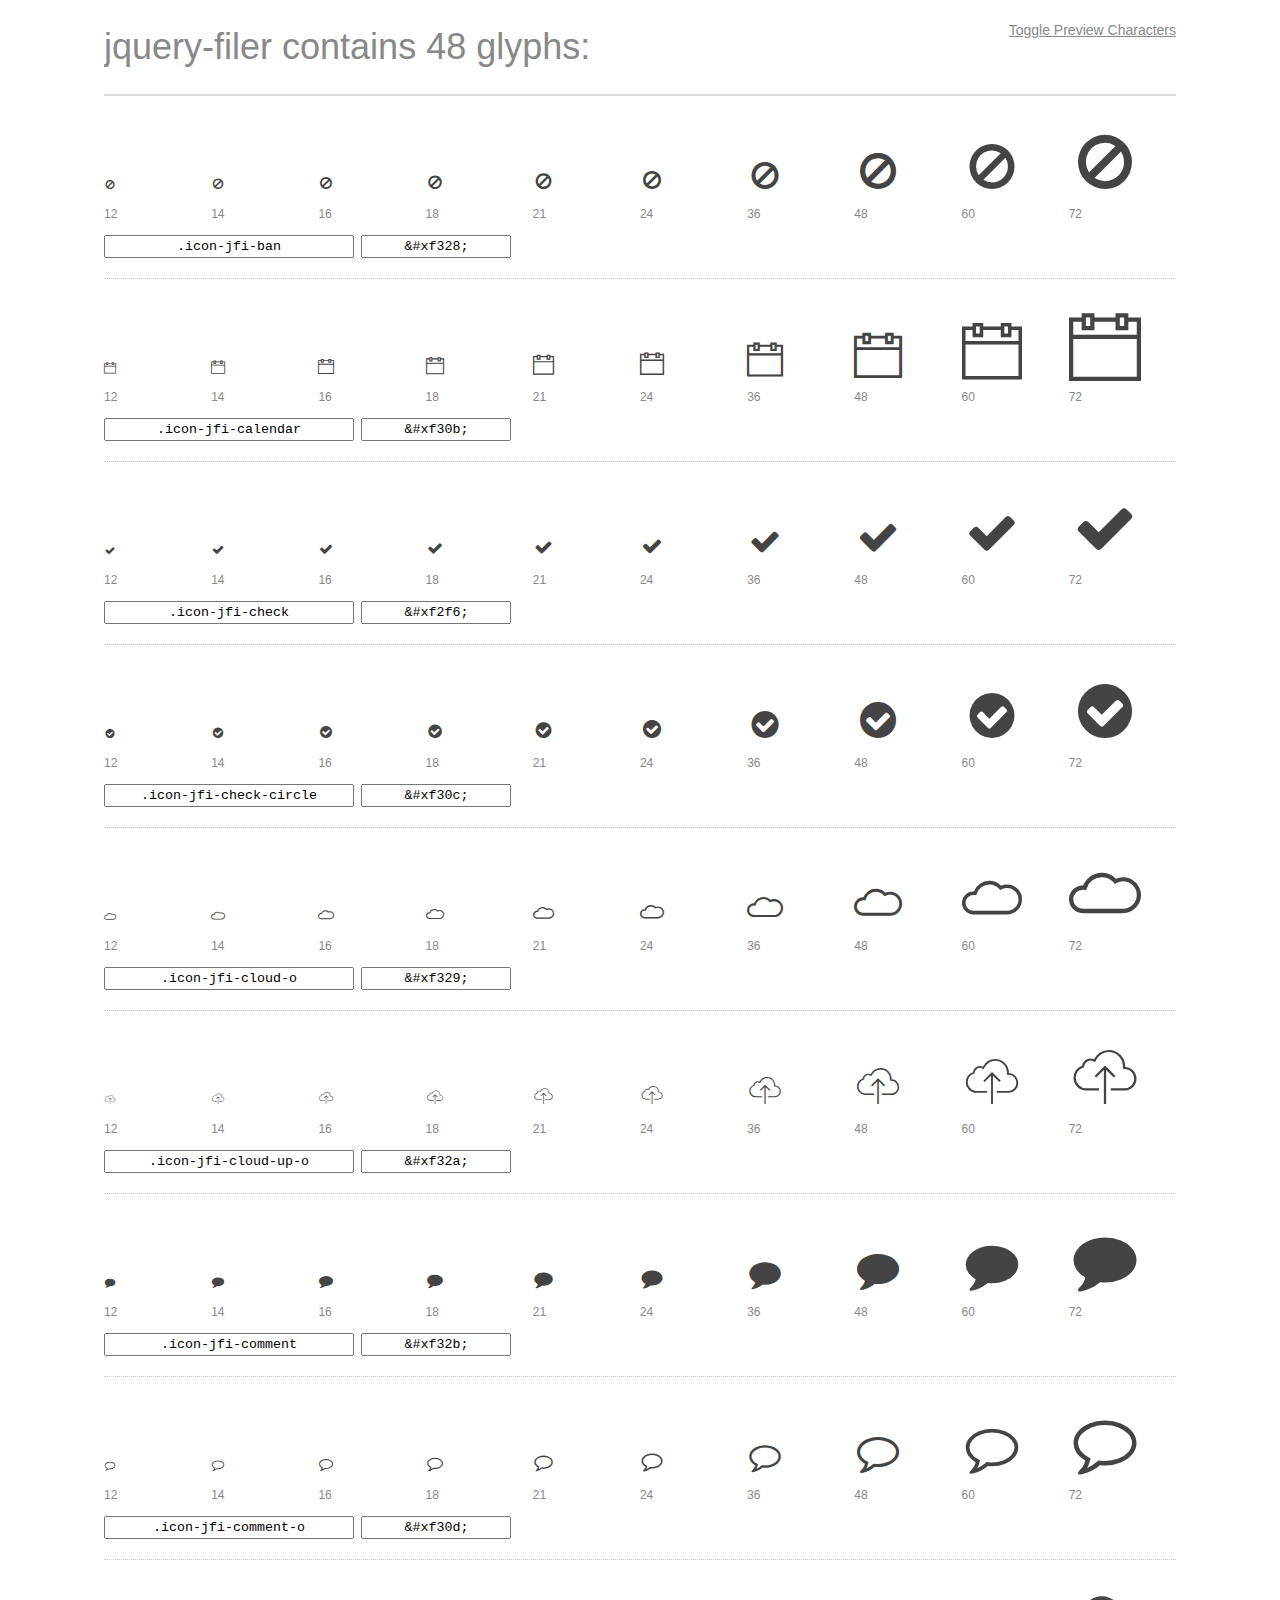
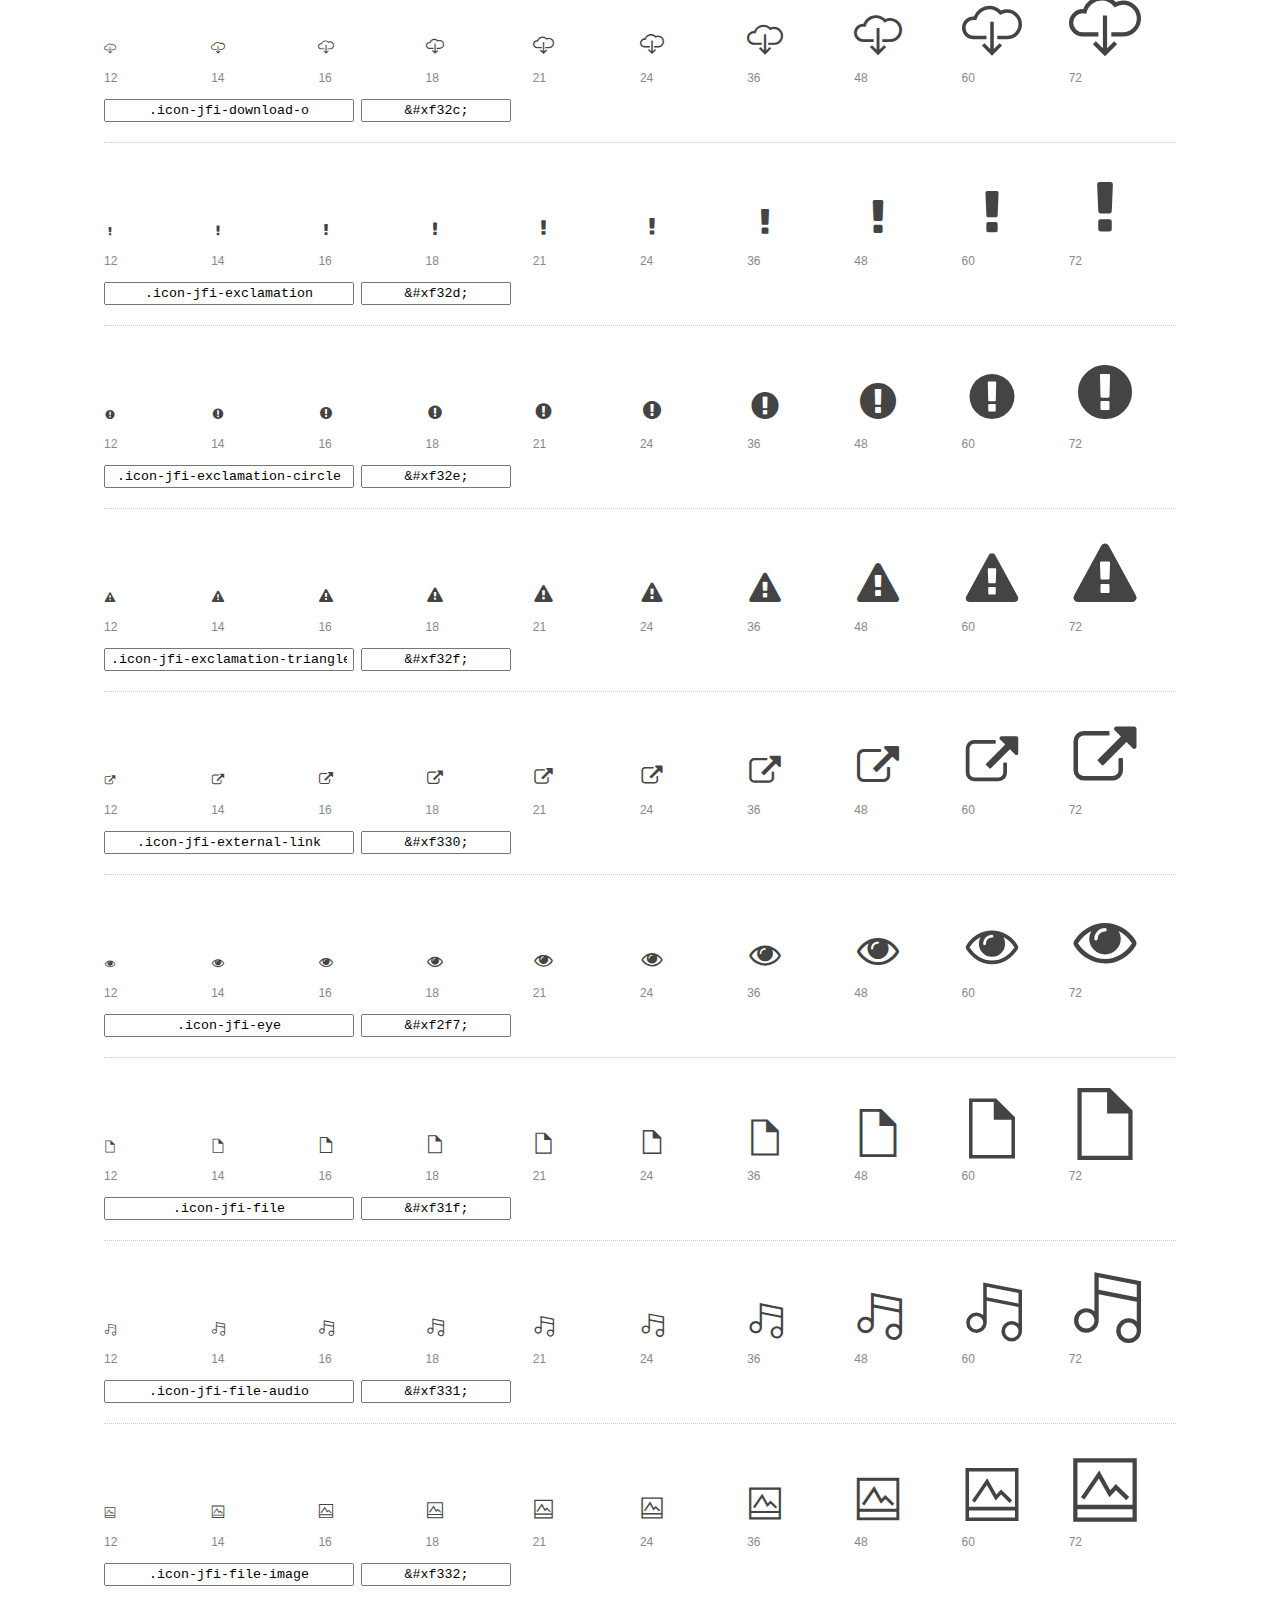
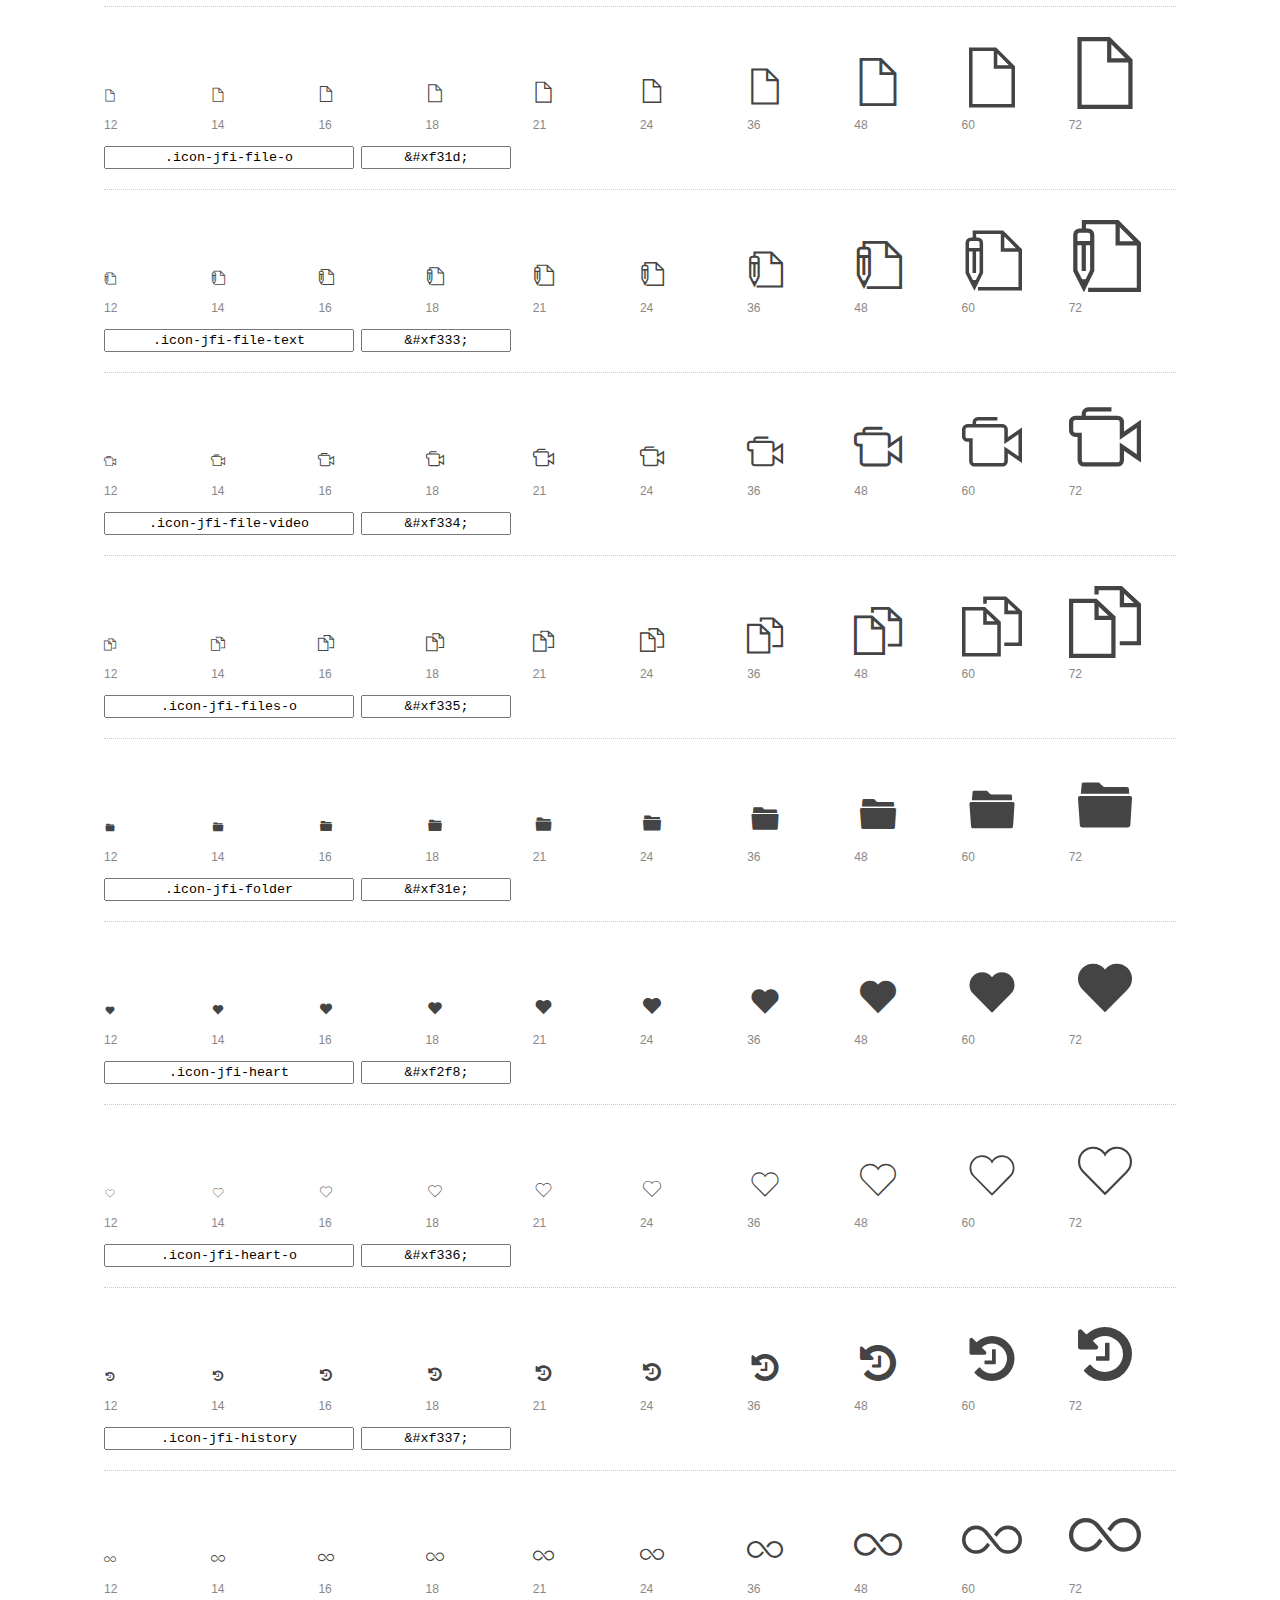
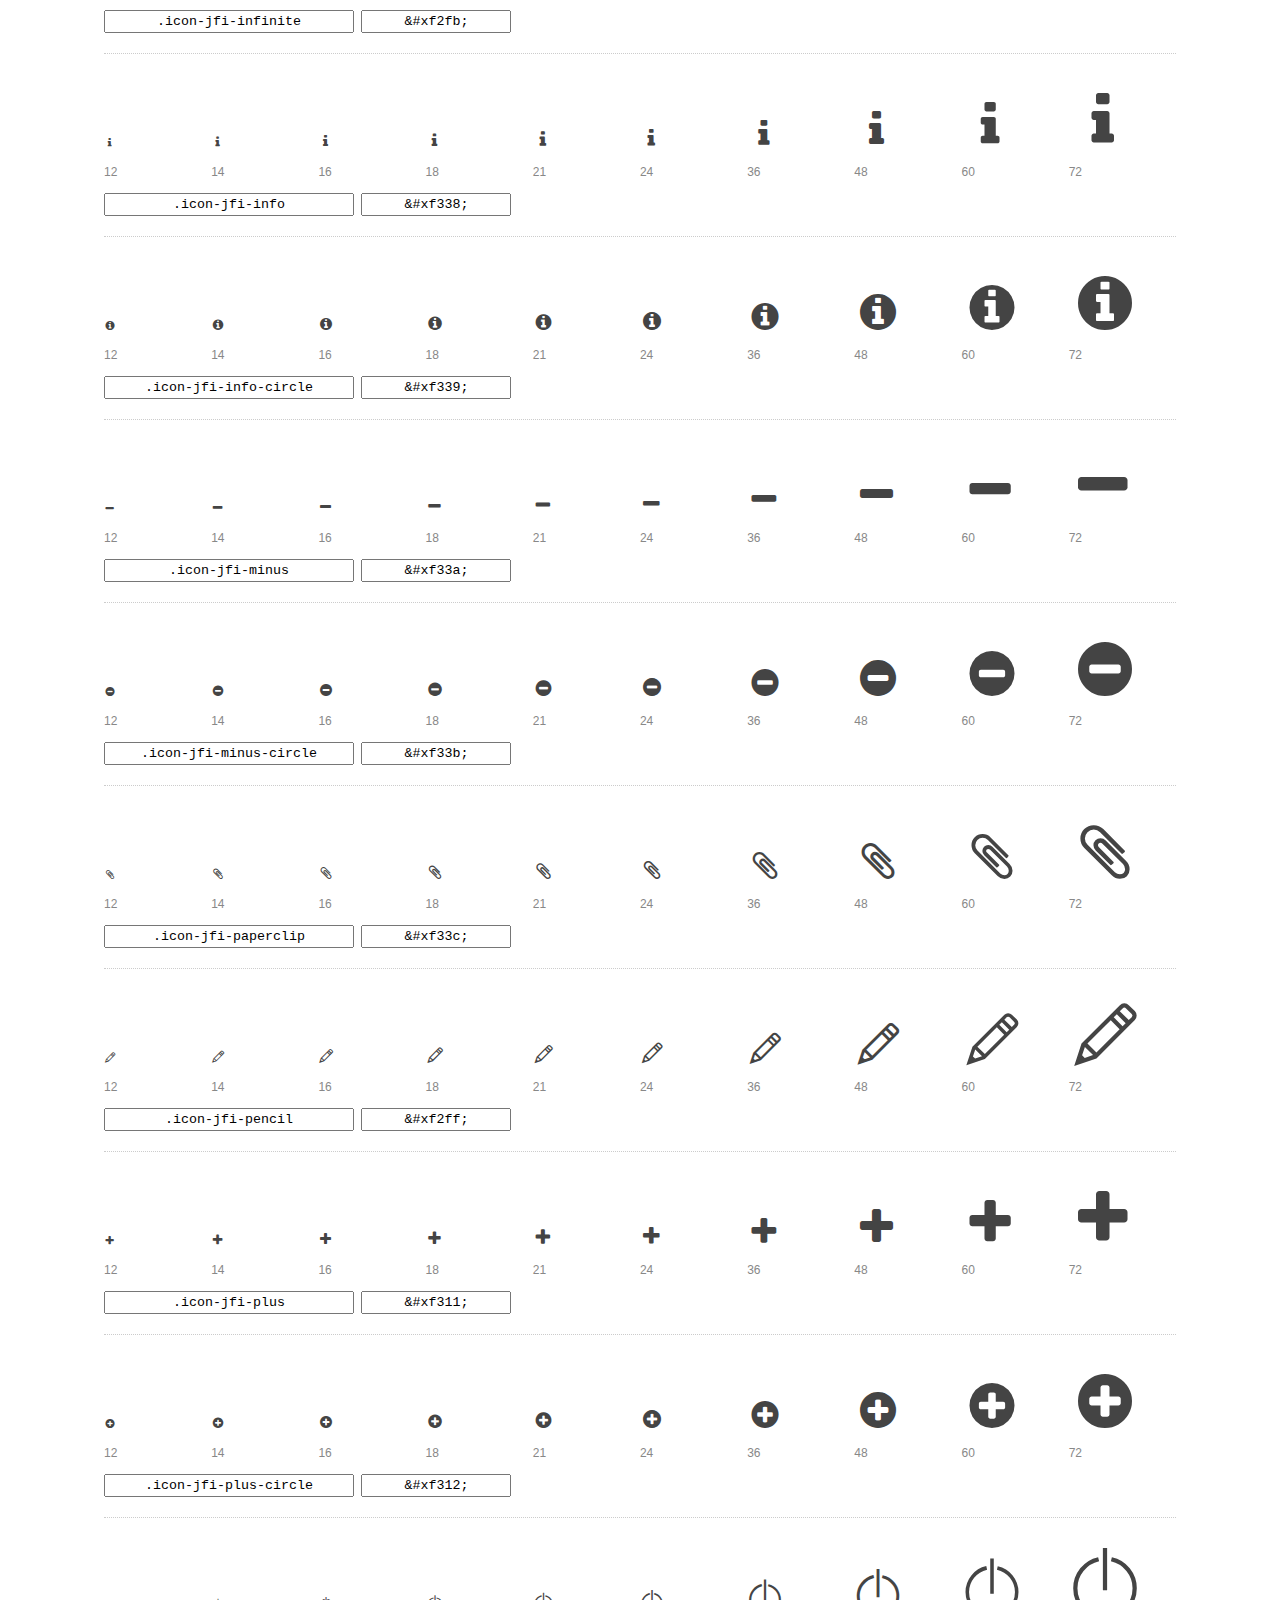
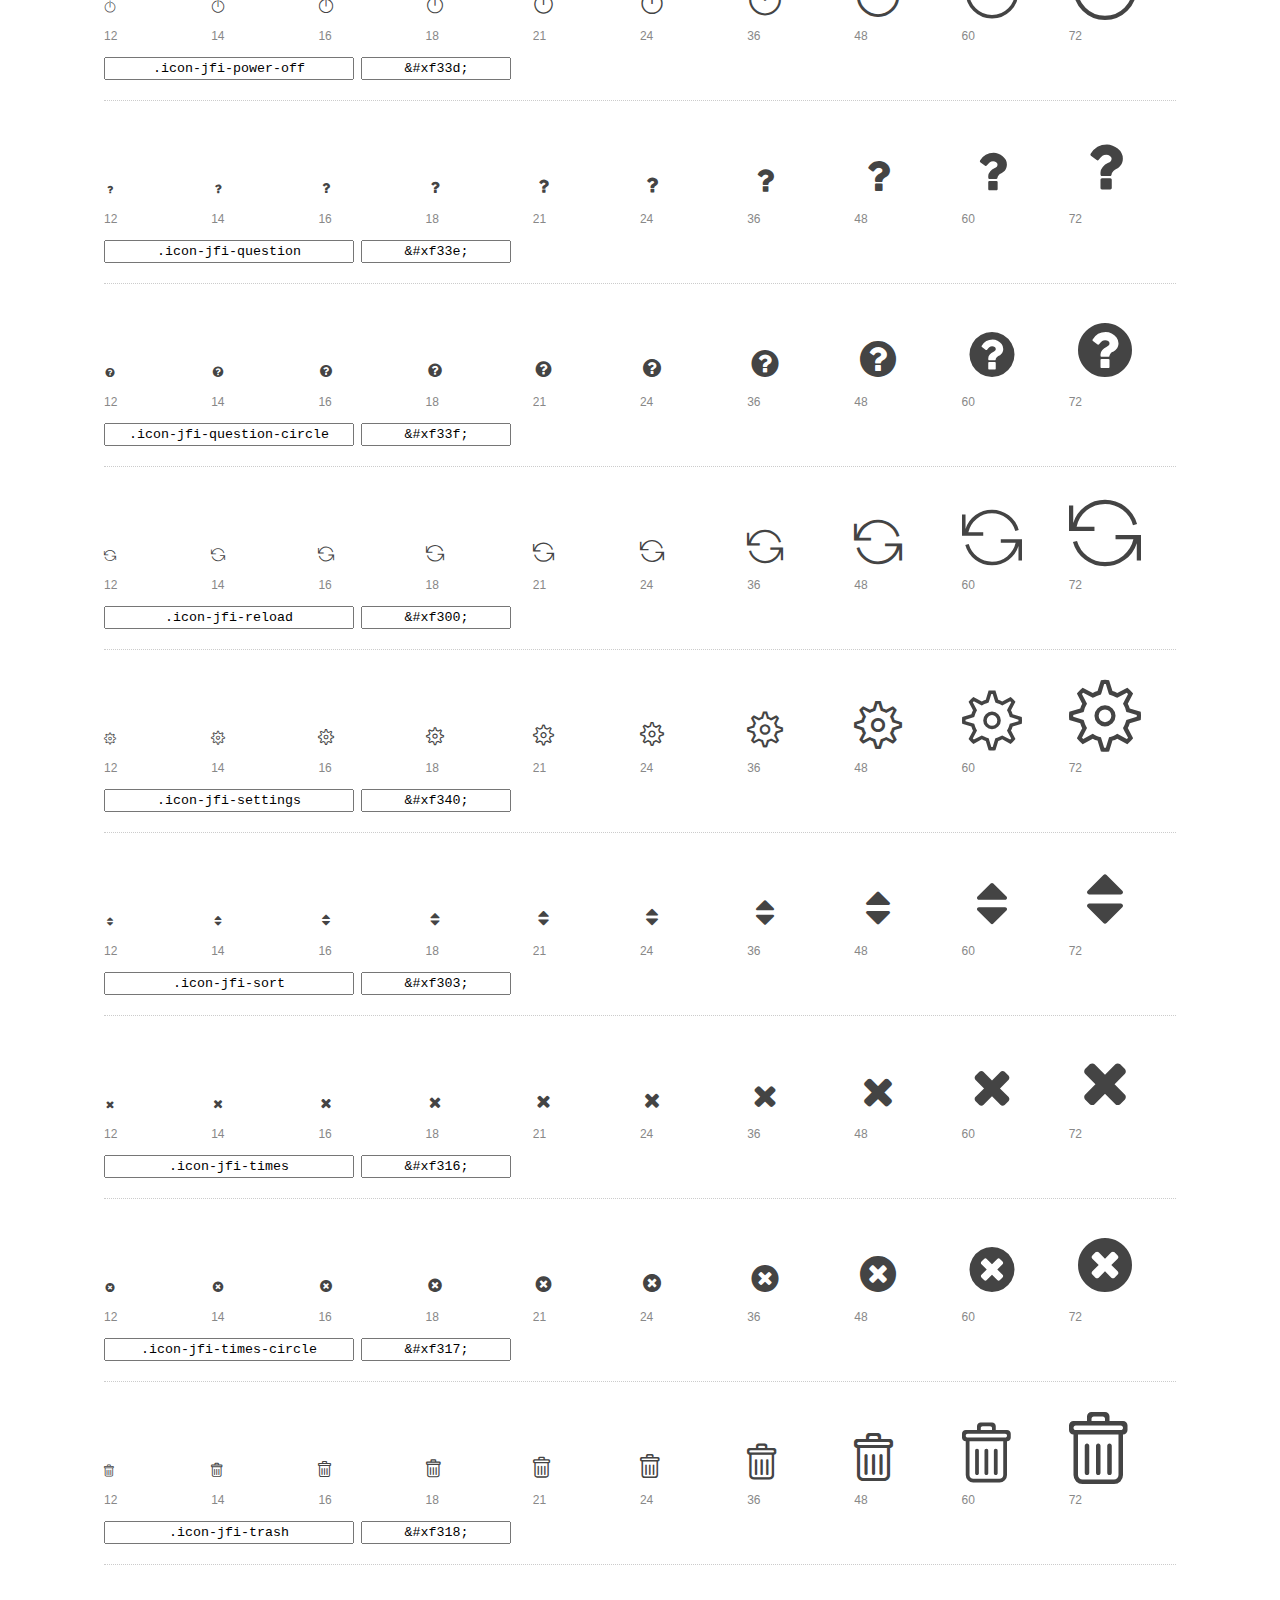
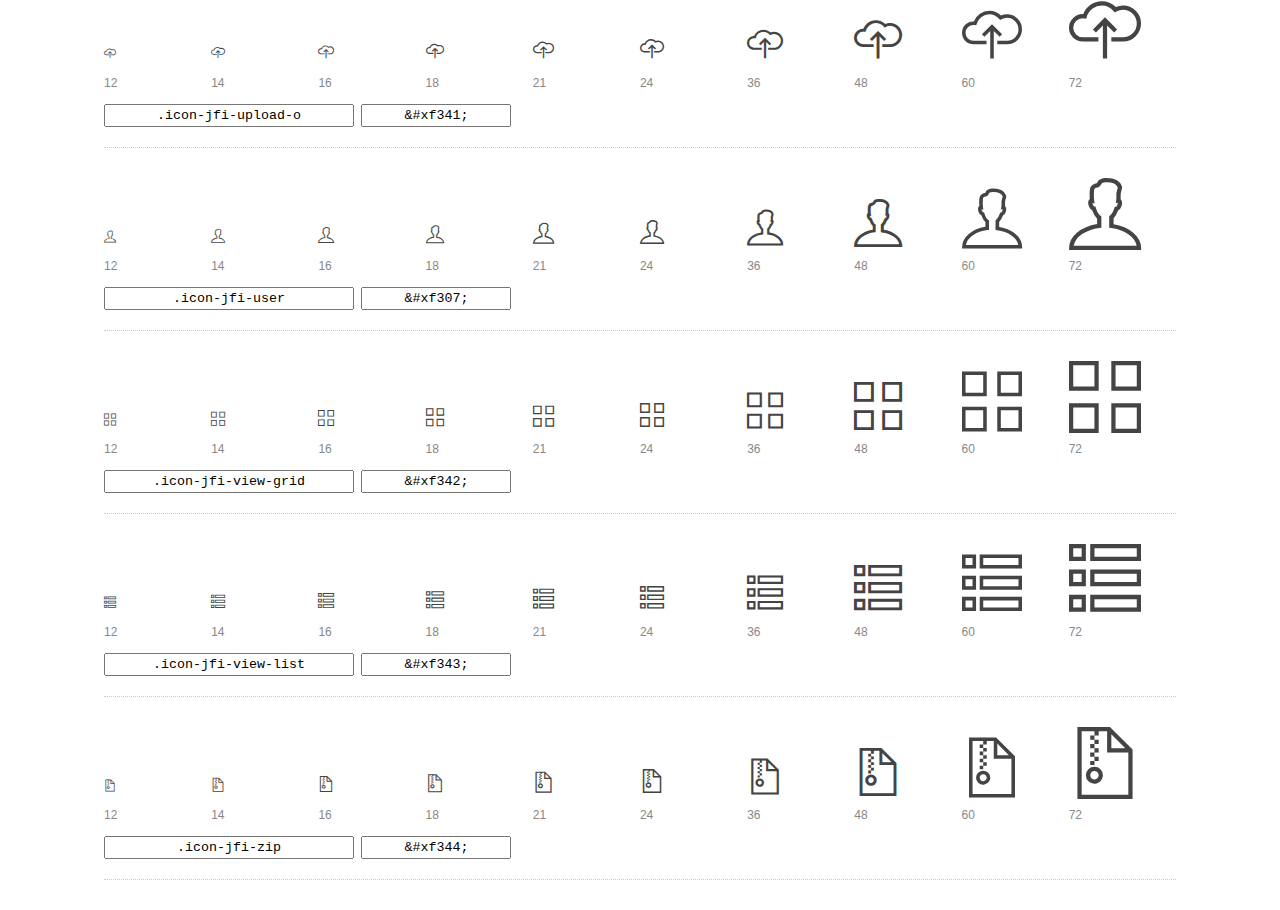
<file: ui/assets/fonts/jquery.filer-icons/jquery-filer-preview.html>
<!DOCTYPE html>
<html>
  <head>
    <title>jquery-filer glyphs preview</title>

    <style>
      /* Page Styles */

      * {
        -moz-box-sizing: border-box;
        -webkit-box-sizing: border-box;
        box-sizing: border-box;
        margin: 0;
        padding: 0;
      }

      body {
        background: #fff;
        color: #444;
        font: 16px/1.5 "Helvetica Neue", Helvetica, Arial, sans-serif;
      }

      a,
      a:visited {
        color: #888;
        text-decoration: underline;
      }
      a:hover,
      a:focus { color: #000; }

      header {
        border-bottom: 2px solid #ddd;
        margin-bottom: 20px;
        overflow: hidden;
        padding: 20px 0;
      }

      header h1 {
        color: #888;
        float: left;
        font-size: 36px;
        font-weight: 300;
      }

      header a {
        float: right;
        font-size: 14px;
      }

      .container {
        margin: 0 auto;
        max-width: 1200px;
        min-width: 960px;
        padding: 0 40px;
        width: 90%;
      }

      .glyph {
        border-bottom: 1px dotted #ccc;
        padding: 10px 0 20px;
        margin-bottom: 20px;
      }

      .preview-glyphs { vertical-align: bottom; }

      .preview-scale {
        color: #888;
        font-size: 12px;
        margin-top: 5px;
      }

      .step {
        display: inline-block;
        line-height: 1;
        position: relative;
        width: 10%;
      }

      .step .letters,
      .step i {
        -webkit-transition: opacity .3s;
        -moz-transition: opacity .3s;
        -ms-transition: opacity .3s;
        -o-transition: opacity .3s;
        transition: opacity .3s;
      }

      .step:hover .letters { opacity: 1; }
      .step:hover i { opacity: .3; }

      .letters {
        opacity: .3;
        position: absolute;
      }

      .characters-off .letters { display: none; }
      .characters-off .step:hover i { opacity: 1; }

      
      .size-12 { font-size: 12px; }
      
      .size-14 { font-size: 14px; }
      
      .size-16 { font-size: 16px; }
      
      .size-18 { font-size: 18px; }
      
      .size-21 { font-size: 21px; }
      
      .size-24 { font-size: 24px; }
      
      .size-36 { font-size: 36px; }
      
      .size-48 { font-size: 48px; }
      
      .size-60 { font-size: 60px; }
      
      .size-72 { font-size: 72px; }
      

      .usage { margin-top: 10px; }

      .usage input {
        font-family: monospace;
        margin-right: 3px;
        padding: 2px 5px;
        text-align: center;
      }

      .usage .point { width: 150px; }

      .usage .class { width: 250px; }

      footer {
        color: #888;
        font-size: 12px;
        padding: 20px 0;
      }

      /* Icon Font: jquery-filer */

      @font-face {
  font-family: "jquery-filer";
  src: url("./jquery-filer.eot");
  src: url("./jquery-filer.eot?#iefix") format("embedded-opentype"),
       url([data-uri]),
       url("./jquery-filer.woff") format("woff"),
       url("./jquery-filer.ttf") format("truetype"),
       url("./jquery-filer.svg#jquery-filer") format("svg");
  font-weight: normal;
  font-style: normal;
}

@media screen and (-webkit-min-device-pixel-ratio:0) {
  @font-face {
    font-family: "jquery-filer";
    src: url("./jquery-filer.svg#jquery-filer") format("svg");
  }
}

      [data-icon]:before { content: attr(data-icon); }

      [data-icon]:before,
      .icon-jfi-ban:before,
.icon-jfi-calendar:before,
.icon-jfi-check:before,
.icon-jfi-check-circle:before,
.icon-jfi-cloud-o:before,
.icon-jfi-cloud-up-o:before,
.icon-jfi-comment:before,
.icon-jfi-comment-o:before,
.icon-jfi-download-o:before,
.icon-jfi-exclamation:before,
.icon-jfi-exclamation-circle:before,
.icon-jfi-exclamation-triangle:before,
.icon-jfi-external-link:before,
.icon-jfi-eye:before,
.icon-jfi-file:before,
.icon-jfi-file-audio:before,
.icon-jfi-file-image:before,
.icon-jfi-file-o:before,
.icon-jfi-file-text:before,
.icon-jfi-file-video:before,
.icon-jfi-files-o:before,
.icon-jfi-folder:before,
.icon-jfi-heart:before,
.icon-jfi-heart-o:before,
.icon-jfi-history:before,
.icon-jfi-infinite:before,
.icon-jfi-info:before,
.icon-jfi-info-circle:before,
.icon-jfi-minus:before,
.icon-jfi-minus-circle:before,
.icon-jfi-paperclip:before,
.icon-jfi-pencil:before,
.icon-jfi-plus:before,
.icon-jfi-plus-circle:before,
.icon-jfi-power-off:before,
.icon-jfi-question:before,
.icon-jfi-question-circle:before,
.icon-jfi-reload:before,
.icon-jfi-settings:before,
.icon-jfi-sort:before,
.icon-jfi-times:before,
.icon-jfi-times-circle:before,
.icon-jfi-trash:before,
.icon-jfi-upload-o:before,
.icon-jfi-user:before,
.icon-jfi-view-grid:before,
.icon-jfi-view-list:before,
.icon-jfi-zip:before {
        display: inline-block;
  font-family: "jquery-filer";
  font-style: normal;
  font-weight: normal;
  font-variant: normal;
  line-height: 1;
  text-decoration: inherit;
  text-rendering: optimizeLegibility;
  text-transform: none;
  -moz-osx-font-smoothing: grayscale;
  -webkit-font-smoothing: antialiased;
  font-smoothing: antialiased;
      }

      .icon-jfi-ban:before { content: "\f328"; }
.icon-jfi-calendar:before { content: "\f30b"; }
.icon-jfi-check:before { content: "\f2f6"; }
.icon-jfi-check-circle:before { content: "\f30c"; }
.icon-jfi-cloud-o:before { content: "\f329"; }
.icon-jfi-cloud-up-o:before { content: "\f32a"; }
.icon-jfi-comment:before { content: "\f32b"; }
.icon-jfi-comment-o:before { content: "\f30d"; }
.icon-jfi-download-o:before { content: "\f32c"; }
.icon-jfi-exclamation:before { content: "\f32d"; }
.icon-jfi-exclamation-circle:before { content: "\f32e"; }
.icon-jfi-exclamation-triangle:before { content: "\f32f"; }
.icon-jfi-external-link:before { content: "\f330"; }
.icon-jfi-eye:before { content: "\f2f7"; }
.icon-jfi-file:before { content: "\f31f"; }
.icon-jfi-file-audio:before { content: "\f331"; }
.icon-jfi-file-image:before { content: "\f332"; }
.icon-jfi-file-o:before { content: "\f31d"; }
.icon-jfi-file-text:before { content: "\f333"; }
.icon-jfi-file-video:before { content: "\f334"; }
.icon-jfi-files-o:before { content: "\f335"; }
.icon-jfi-folder:before { content: "\f31e"; }
.icon-jfi-heart:before { content: "\f2f8"; }
.icon-jfi-heart-o:before { content: "\f336"; }
.icon-jfi-history:before { content: "\f337"; }
.icon-jfi-infinite:before { content: "\f2fb"; }
.icon-jfi-info:before { content: "\f338"; }
.icon-jfi-info-circle:before { content: "\f339"; }
.icon-jfi-minus:before { content: "\f33a"; }
.icon-jfi-minus-circle:before { content: "\f33b"; }
.icon-jfi-paperclip:before { content: "\f33c"; }
.icon-jfi-pencil:before { content: "\f2ff"; }
.icon-jfi-plus:before { content: "\f311"; }
.icon-jfi-plus-circle:before { content: "\f312"; }
.icon-jfi-power-off:before { content: "\f33d"; }
.icon-jfi-question:before { content: "\f33e"; }
.icon-jfi-question-circle:before { content: "\f33f"; }
.icon-jfi-reload:before { content: "\f300"; }
.icon-jfi-settings:before { content: "\f340"; }
.icon-jfi-sort:before { content: "\f303"; }
.icon-jfi-times:before { content: "\f316"; }
.icon-jfi-times-circle:before { content: "\f317"; }
.icon-jfi-trash:before { content: "\f318"; }
.icon-jfi-upload-o:before { content: "\f341"; }
.icon-jfi-user:before { content: "\f307"; }
.icon-jfi-view-grid:before { content: "\f342"; }
.icon-jfi-view-list:before { content: "\f343"; }
.icon-jfi-zip:before { content: "\f344"; }
    </style>

    <!--[if lte IE 8]><script src="http://html5shiv.googlecode.com/svn/trunk/html5.js"></script><![endif]-->

    <script>
      function toggleCharacters() {
        var body = document.getElementsByTagName('body')[0];
        body.className = body.className === 'characters-off' ? '' : 'characters-off';
      }
    </script>
  </head>

  <body class="characters-off">
    <div id="page" class="container">
      <header>
        <h1>jquery-filer contains 48 glyphs:</h1>
        <a onclick="toggleCharacters(); return false;" href="#">Toggle Preview Characters</a>
      </header>

      
      <div class="glyph">
        <div class="preview-glyphs">
          <span class="step size-12"><span class="letters">Pp</span><i id="icon-jfi-ban" class="icon-jfi-ban"></i></span><span class="step size-14"><span class="letters">Pp</span><i id="icon-jfi-ban" class="icon-jfi-ban"></i></span><span class="step size-16"><span class="letters">Pp</span><i id="icon-jfi-ban" class="icon-jfi-ban"></i></span><span class="step size-18"><span class="letters">Pp</span><i id="icon-jfi-ban" class="icon-jfi-ban"></i></span><span class="step size-21"><span class="letters">Pp</span><i id="icon-jfi-ban" class="icon-jfi-ban"></i></span><span class="step size-24"><span class="letters">Pp</span><i id="icon-jfi-ban" class="icon-jfi-ban"></i></span><span class="step size-36"><span class="letters">Pp</span><i id="icon-jfi-ban" class="icon-jfi-ban"></i></span><span class="step size-48"><span class="letters">Pp</span><i id="icon-jfi-ban" class="icon-jfi-ban"></i></span><span class="step size-60"><span class="letters">Pp</span><i id="icon-jfi-ban" class="icon-jfi-ban"></i></span><span class="step size-72"><span class="letters">Pp</span><i id="icon-jfi-ban" class="icon-jfi-ban"></i></span>
        </div>
        <div class="preview-scale">
          <span class="step">12</span><span class="step">14</span><span class="step">16</span><span class="step">18</span><span class="step">21</span><span class="step">24</span><span class="step">36</span><span class="step">48</span><span class="step">60</span><span class="step">72</span>
        </div>
        <div class="usage">
          <input class="class" type="text" readonly="readonly" onClick="this.select();" value=".icon-jfi-ban" />
          <input class="point" type="text" readonly="readonly" onClick="this.select();" value="&amp;#xf328;" />
        </div>
      </div>
      
      <div class="glyph">
        <div class="preview-glyphs">
          <span class="step size-12"><span class="letters">Pp</span><i id="icon-jfi-calendar" class="icon-jfi-calendar"></i></span><span class="step size-14"><span class="letters">Pp</span><i id="icon-jfi-calendar" class="icon-jfi-calendar"></i></span><span class="step size-16"><span class="letters">Pp</span><i id="icon-jfi-calendar" class="icon-jfi-calendar"></i></span><span class="step size-18"><span class="letters">Pp</span><i id="icon-jfi-calendar" class="icon-jfi-calendar"></i></span><span class="step size-21"><span class="letters">Pp</span><i id="icon-jfi-calendar" class="icon-jfi-calendar"></i></span><span class="step size-24"><span class="letters">Pp</span><i id="icon-jfi-calendar" class="icon-jfi-calendar"></i></span><span class="step size-36"><span class="letters">Pp</span><i id="icon-jfi-calendar" class="icon-jfi-calendar"></i></span><span class="step size-48"><span class="letters">Pp</span><i id="icon-jfi-calendar" class="icon-jfi-calendar"></i></span><span class="step size-60"><span class="letters">Pp</span><i id="icon-jfi-calendar" class="icon-jfi-calendar"></i></span><span class="step size-72"><span class="letters">Pp</span><i id="icon-jfi-calendar" class="icon-jfi-calendar"></i></span>
        </div>
        <div class="preview-scale">
          <span class="step">12</span><span class="step">14</span><span class="step">16</span><span class="step">18</span><span class="step">21</span><span class="step">24</span><span class="step">36</span><span class="step">48</span><span class="step">60</span><span class="step">72</span>
        </div>
        <div class="usage">
          <input class="class" type="text" readonly="readonly" onClick="this.select();" value=".icon-jfi-calendar" />
          <input class="point" type="text" readonly="readonly" onClick="this.select();" value="&amp;#xf30b;" />
        </div>
      </div>
      
      <div class="glyph">
        <div class="preview-glyphs">
          <span class="step size-12"><span class="letters">Pp</span><i id="icon-jfi-check" class="icon-jfi-check"></i></span><span class="step size-14"><span class="letters">Pp</span><i id="icon-jfi-check" class="icon-jfi-check"></i></span><span class="step size-16"><span class="letters">Pp</span><i id="icon-jfi-check" class="icon-jfi-check"></i></span><span class="step size-18"><span class="letters">Pp</span><i id="icon-jfi-check" class="icon-jfi-check"></i></span><span class="step size-21"><span class="letters">Pp</span><i id="icon-jfi-check" class="icon-jfi-check"></i></span><span class="step size-24"><span class="letters">Pp</span><i id="icon-jfi-check" class="icon-jfi-check"></i></span><span class="step size-36"><span class="letters">Pp</span><i id="icon-jfi-check" class="icon-jfi-check"></i></span><span class="step size-48"><span class="letters">Pp</span><i id="icon-jfi-check" class="icon-jfi-check"></i></span><span class="step size-60"><span class="letters">Pp</span><i id="icon-jfi-check" class="icon-jfi-check"></i></span><span class="step size-72"><span class="letters">Pp</span><i id="icon-jfi-check" class="icon-jfi-check"></i></span>
        </div>
        <div class="preview-scale">
          <span class="step">12</span><span class="step">14</span><span class="step">16</span><span class="step">18</span><span class="step">21</span><span class="step">24</span><span class="step">36</span><span class="step">48</span><span class="step">60</span><span class="step">72</span>
        </div>
        <div class="usage">
          <input class="class" type="text" readonly="readonly" onClick="this.select();" value=".icon-jfi-check" />
          <input class="point" type="text" readonly="readonly" onClick="this.select();" value="&amp;#xf2f6;" />
        </div>
      </div>
      
      <div class="glyph">
        <div class="preview-glyphs">
          <span class="step size-12"><span class="letters">Pp</span><i id="icon-jfi-check-circle" class="icon-jfi-check-circle"></i></span><span class="step size-14"><span class="letters">Pp</span><i id="icon-jfi-check-circle" class="icon-jfi-check-circle"></i></span><span class="step size-16"><span class="letters">Pp</span><i id="icon-jfi-check-circle" class="icon-jfi-check-circle"></i></span><span class="step size-18"><span class="letters">Pp</span><i id="icon-jfi-check-circle" class="icon-jfi-check-circle"></i></span><span class="step size-21"><span class="letters">Pp</span><i id="icon-jfi-check-circle" class="icon-jfi-check-circle"></i></span><span class="step size-24"><span class="letters">Pp</span><i id="icon-jfi-check-circle" class="icon-jfi-check-circle"></i></span><span class="step size-36"><span class="letters">Pp</span><i id="icon-jfi-check-circle" class="icon-jfi-check-circle"></i></span><span class="step size-48"><span class="letters">Pp</span><i id="icon-jfi-check-circle" class="icon-jfi-check-circle"></i></span><span class="step size-60"><span class="letters">Pp</span><i id="icon-jfi-check-circle" class="icon-jfi-check-circle"></i></span><span class="step size-72"><span class="letters">Pp</span><i id="icon-jfi-check-circle" class="icon-jfi-check-circle"></i></span>
        </div>
        <div class="preview-scale">
          <span class="step">12</span><span class="step">14</span><span class="step">16</span><span class="step">18</span><span class="step">21</span><span class="step">24</span><span class="step">36</span><span class="step">48</span><span class="step">60</span><span class="step">72</span>
        </div>
        <div class="usage">
          <input class="class" type="text" readonly="readonly" onClick="this.select();" value=".icon-jfi-check-circle" />
          <input class="point" type="text" readonly="readonly" onClick="this.select();" value="&amp;#xf30c;" />
        </div>
      </div>
      
      <div class="glyph">
        <div class="preview-glyphs">
          <span class="step size-12"><span class="letters">Pp</span><i id="icon-jfi-cloud-o" class="icon-jfi-cloud-o"></i></span><span class="step size-14"><span class="letters">Pp</span><i id="icon-jfi-cloud-o" class="icon-jfi-cloud-o"></i></span><span class="step size-16"><span class="letters">Pp</span><i id="icon-jfi-cloud-o" class="icon-jfi-cloud-o"></i></span><span class="step size-18"><span class="letters">Pp</span><i id="icon-jfi-cloud-o" class="icon-jfi-cloud-o"></i></span><span class="step size-21"><span class="letters">Pp</span><i id="icon-jfi-cloud-o" class="icon-jfi-cloud-o"></i></span><span class="step size-24"><span class="letters">Pp</span><i id="icon-jfi-cloud-o" class="icon-jfi-cloud-o"></i></span><span class="step size-36"><span class="letters">Pp</span><i id="icon-jfi-cloud-o" class="icon-jfi-cloud-o"></i></span><span class="step size-48"><span class="letters">Pp</span><i id="icon-jfi-cloud-o" class="icon-jfi-cloud-o"></i></span><span class="step size-60"><span class="letters">Pp</span><i id="icon-jfi-cloud-o" class="icon-jfi-cloud-o"></i></span><span class="step size-72"><span class="letters">Pp</span><i id="icon-jfi-cloud-o" class="icon-jfi-cloud-o"></i></span>
        </div>
        <div class="preview-scale">
          <span class="step">12</span><span class="step">14</span><span class="step">16</span><span class="step">18</span><span class="step">21</span><span class="step">24</span><span class="step">36</span><span class="step">48</span><span class="step">60</span><span class="step">72</span>
        </div>
        <div class="usage">
          <input class="class" type="text" readonly="readonly" onClick="this.select();" value=".icon-jfi-cloud-o" />
          <input class="point" type="text" readonly="readonly" onClick="this.select();" value="&amp;#xf329;" />
        </div>
      </div>
      
      <div class="glyph">
        <div class="preview-glyphs">
          <span class="step size-12"><span class="letters">Pp</span><i id="icon-jfi-cloud-up-o" class="icon-jfi-cloud-up-o"></i></span><span class="step size-14"><span class="letters">Pp</span><i id="icon-jfi-cloud-up-o" class="icon-jfi-cloud-up-o"></i></span><span class="step size-16"><span class="letters">Pp</span><i id="icon-jfi-cloud-up-o" class="icon-jfi-cloud-up-o"></i></span><span class="step size-18"><span class="letters">Pp</span><i id="icon-jfi-cloud-up-o" class="icon-jfi-cloud-up-o"></i></span><span class="step size-21"><span class="letters">Pp</span><i id="icon-jfi-cloud-up-o" class="icon-jfi-cloud-up-o"></i></span><span class="step size-24"><span class="letters">Pp</span><i id="icon-jfi-cloud-up-o" class="icon-jfi-cloud-up-o"></i></span><span class="step size-36"><span class="letters">Pp</span><i id="icon-jfi-cloud-up-o" class="icon-jfi-cloud-up-o"></i></span><span class="step size-48"><span class="letters">Pp</span><i id="icon-jfi-cloud-up-o" class="icon-jfi-cloud-up-o"></i></span><span class="step size-60"><span class="letters">Pp</span><i id="icon-jfi-cloud-up-o" class="icon-jfi-cloud-up-o"></i></span><span class="step size-72"><span class="letters">Pp</span><i id="icon-jfi-cloud-up-o" class="icon-jfi-cloud-up-o"></i></span>
        </div>
        <div class="preview-scale">
          <span class="step">12</span><span class="step">14</span><span class="step">16</span><span class="step">18</span><span class="step">21</span><span class="step">24</span><span class="step">36</span><span class="step">48</span><span class="step">60</span><span class="step">72</span>
        </div>
        <div class="usage">
          <input class="class" type="text" readonly="readonly" onClick="this.select();" value=".icon-jfi-cloud-up-o" />
          <input class="point" type="text" readonly="readonly" onClick="this.select();" value="&amp;#xf32a;" />
        </div>
      </div>
      
      <div class="glyph">
        <div class="preview-glyphs">
          <span class="step size-12"><span class="letters">Pp</span><i id="icon-jfi-comment" class="icon-jfi-comment"></i></span><span class="step size-14"><span class="letters">Pp</span><i id="icon-jfi-comment" class="icon-jfi-comment"></i></span><span class="step size-16"><span class="letters">Pp</span><i id="icon-jfi-comment" class="icon-jfi-comment"></i></span><span class="step size-18"><span class="letters">Pp</span><i id="icon-jfi-comment" class="icon-jfi-comment"></i></span><span class="step size-21"><span class="letters">Pp</span><i id="icon-jfi-comment" class="icon-jfi-comment"></i></span><span class="step size-24"><span class="letters">Pp</span><i id="icon-jfi-comment" class="icon-jfi-comment"></i></span><span class="step size-36"><span class="letters">Pp</span><i id="icon-jfi-comment" class="icon-jfi-comment"></i></span><span class="step size-48"><span class="letters">Pp</span><i id="icon-jfi-comment" class="icon-jfi-comment"></i></span><span class="step size-60"><span class="letters">Pp</span><i id="icon-jfi-comment" class="icon-jfi-comment"></i></span><span class="step size-72"><span class="letters">Pp</span><i id="icon-jfi-comment" class="icon-jfi-comment"></i></span>
        </div>
        <div class="preview-scale">
          <span class="step">12</span><span class="step">14</span><span class="step">16</span><span class="step">18</span><span class="step">21</span><span class="step">24</span><span class="step">36</span><span class="step">48</span><span class="step">60</span><span class="step">72</span>
        </div>
        <div class="usage">
          <input class="class" type="text" readonly="readonly" onClick="this.select();" value=".icon-jfi-comment" />
          <input class="point" type="text" readonly="readonly" onClick="this.select();" value="&amp;#xf32b;" />
        </div>
      </div>
      
      <div class="glyph">
        <div class="preview-glyphs">
          <span class="step size-12"><span class="letters">Pp</span><i id="icon-jfi-comment-o" class="icon-jfi-comment-o"></i></span><span class="step size-14"><span class="letters">Pp</span><i id="icon-jfi-comment-o" class="icon-jfi-comment-o"></i></span><span class="step size-16"><span class="letters">Pp</span><i id="icon-jfi-comment-o" class="icon-jfi-comment-o"></i></span><span class="step size-18"><span class="letters">Pp</span><i id="icon-jfi-comment-o" class="icon-jfi-comment-o"></i></span><span class="step size-21"><span class="letters">Pp</span><i id="icon-jfi-comment-o" class="icon-jfi-comment-o"></i></span><span class="step size-24"><span class="letters">Pp</span><i id="icon-jfi-comment-o" class="icon-jfi-comment-o"></i></span><span class="step size-36"><span class="letters">Pp</span><i id="icon-jfi-comment-o" class="icon-jfi-comment-o"></i></span><span class="step size-48"><span class="letters">Pp</span><i id="icon-jfi-comment-o" class="icon-jfi-comment-o"></i></span><span class="step size-60"><span class="letters">Pp</span><i id="icon-jfi-comment-o" class="icon-jfi-comment-o"></i></span><span class="step size-72"><span class="letters">Pp</span><i id="icon-jfi-comment-o" class="icon-jfi-comment-o"></i></span>
        </div>
        <div class="preview-scale">
          <span class="step">12</span><span class="step">14</span><span class="step">16</span><span class="step">18</span><span class="step">21</span><span class="step">24</span><span class="step">36</span><span class="step">48</span><span class="step">60</span><span class="step">72</span>
        </div>
        <div class="usage">
          <input class="class" type="text" readonly="readonly" onClick="this.select();" value=".icon-jfi-comment-o" />
          <input class="point" type="text" readonly="readonly" onClick="this.select();" value="&amp;#xf30d;" />
        </div>
      </div>
      
      <div class="glyph">
        <div class="preview-glyphs">
          <span class="step size-12"><span class="letters">Pp</span><i id="icon-jfi-download-o" class="icon-jfi-download-o"></i></span><span class="step size-14"><span class="letters">Pp</span><i id="icon-jfi-download-o" class="icon-jfi-download-o"></i></span><span class="step size-16"><span class="letters">Pp</span><i id="icon-jfi-download-o" class="icon-jfi-download-o"></i></span><span class="step size-18"><span class="letters">Pp</span><i id="icon-jfi-download-o" class="icon-jfi-download-o"></i></span><span class="step size-21"><span class="letters">Pp</span><i id="icon-jfi-download-o" class="icon-jfi-download-o"></i></span><span class="step size-24"><span class="letters">Pp</span><i id="icon-jfi-download-o" class="icon-jfi-download-o"></i></span><span class="step size-36"><span class="letters">Pp</span><i id="icon-jfi-download-o" class="icon-jfi-download-o"></i></span><span class="step size-48"><span class="letters">Pp</span><i id="icon-jfi-download-o" class="icon-jfi-download-o"></i></span><span class="step size-60"><span class="letters">Pp</span><i id="icon-jfi-download-o" class="icon-jfi-download-o"></i></span><span class="step size-72"><span class="letters">Pp</span><i id="icon-jfi-download-o" class="icon-jfi-download-o"></i></span>
        </div>
        <div class="preview-scale">
          <span class="step">12</span><span class="step">14</span><span class="step">16</span><span class="step">18</span><span class="step">21</span><span class="step">24</span><span class="step">36</span><span class="step">48</span><span class="step">60</span><span class="step">72</span>
        </div>
        <div class="usage">
          <input class="class" type="text" readonly="readonly" onClick="this.select();" value=".icon-jfi-download-o" />
          <input class="point" type="text" readonly="readonly" onClick="this.select();" value="&amp;#xf32c;" />
        </div>
      </div>
      
      <div class="glyph">
        <div class="preview-glyphs">
          <span class="step size-12"><span class="letters">Pp</span><i id="icon-jfi-exclamation" class="icon-jfi-exclamation"></i></span><span class="step size-14"><span class="letters">Pp</span><i id="icon-jfi-exclamation" class="icon-jfi-exclamation"></i></span><span class="step size-16"><span class="letters">Pp</span><i id="icon-jfi-exclamation" class="icon-jfi-exclamation"></i></span><span class="step size-18"><span class="letters">Pp</span><i id="icon-jfi-exclamation" class="icon-jfi-exclamation"></i></span><span class="step size-21"><span class="letters">Pp</span><i id="icon-jfi-exclamation" class="icon-jfi-exclamation"></i></span><span class="step size-24"><span class="letters">Pp</span><i id="icon-jfi-exclamation" class="icon-jfi-exclamation"></i></span><span class="step size-36"><span class="letters">Pp</span><i id="icon-jfi-exclamation" class="icon-jfi-exclamation"></i></span><span class="step size-48"><span class="letters">Pp</span><i id="icon-jfi-exclamation" class="icon-jfi-exclamation"></i></span><span class="step size-60"><span class="letters">Pp</span><i id="icon-jfi-exclamation" class="icon-jfi-exclamation"></i></span><span class="step size-72"><span class="letters">Pp</span><i id="icon-jfi-exclamation" class="icon-jfi-exclamation"></i></span>
        </div>
        <div class="preview-scale">
          <span class="step">12</span><span class="step">14</span><span class="step">16</span><span class="step">18</span><span class="step">21</span><span class="step">24</span><span class="step">36</span><span class="step">48</span><span class="step">60</span><span class="step">72</span>
        </div>
        <div class="usage">
          <input class="class" type="text" readonly="readonly" onClick="this.select();" value=".icon-jfi-exclamation" />
          <input class="point" type="text" readonly="readonly" onClick="this.select();" value="&amp;#xf32d;" />
        </div>
      </div>
      
      <div class="glyph">
        <div class="preview-glyphs">
          <span class="step size-12"><span class="letters">Pp</span><i id="icon-jfi-exclamation-circle" class="icon-jfi-exclamation-circle"></i></span><span class="step size-14"><span class="letters">Pp</span><i id="icon-jfi-exclamation-circle" class="icon-jfi-exclamation-circle"></i></span><span class="step size-16"><span class="letters">Pp</span><i id="icon-jfi-exclamation-circle" class="icon-jfi-exclamation-circle"></i></span><span class="step size-18"><span class="letters">Pp</span><i id="icon-jfi-exclamation-circle" class="icon-jfi-exclamation-circle"></i></span><span class="step size-21"><span class="letters">Pp</span><i id="icon-jfi-exclamation-circle" class="icon-jfi-exclamation-circle"></i></span><span class="step size-24"><span class="letters">Pp</span><i id="icon-jfi-exclamation-circle" class="icon-jfi-exclamation-circle"></i></span><span class="step size-36"><span class="letters">Pp</span><i id="icon-jfi-exclamation-circle" class="icon-jfi-exclamation-circle"></i></span><span class="step size-48"><span class="letters">Pp</span><i id="icon-jfi-exclamation-circle" class="icon-jfi-exclamation-circle"></i></span><span class="step size-60"><span class="letters">Pp</span><i id="icon-jfi-exclamation-circle" class="icon-jfi-exclamation-circle"></i></span><span class="step size-72"><span class="letters">Pp</span><i id="icon-jfi-exclamation-circle" class="icon-jfi-exclamation-circle"></i></span>
        </div>
        <div class="preview-scale">
          <span class="step">12</span><span class="step">14</span><span class="step">16</span><span class="step">18</span><span class="step">21</span><span class="step">24</span><span class="step">36</span><span class="step">48</span><span class="step">60</span><span class="step">72</span>
        </div>
        <div class="usage">
          <input class="class" type="text" readonly="readonly" onClick="this.select();" value=".icon-jfi-exclamation-circle" />
          <input class="point" type="text" readonly="readonly" onClick="this.select();" value="&amp;#xf32e;" />
        </div>
      </div>
      
      <div class="glyph">
        <div class="preview-glyphs">
          <span class="step size-12"><span class="letters">Pp</span><i id="icon-jfi-exclamation-triangle" class="icon-jfi-exclamation-triangle"></i></span><span class="step size-14"><span class="letters">Pp</span><i id="icon-jfi-exclamation-triangle" class="icon-jfi-exclamation-triangle"></i></span><span class="step size-16"><span class="letters">Pp</span><i id="icon-jfi-exclamation-triangle" class="icon-jfi-exclamation-triangle"></i></span><span class="step size-18"><span class="letters">Pp</span><i id="icon-jfi-exclamation-triangle" class="icon-jfi-exclamation-triangle"></i></span><span class="step size-21"><span class="letters">Pp</span><i id="icon-jfi-exclamation-triangle" class="icon-jfi-exclamation-triangle"></i></span><span class="step size-24"><span class="letters">Pp</span><i id="icon-jfi-exclamation-triangle" class="icon-jfi-exclamation-triangle"></i></span><span class="step size-36"><span class="letters">Pp</span><i id="icon-jfi-exclamation-triangle" class="icon-jfi-exclamation-triangle"></i></span><span class="step size-48"><span class="letters">Pp</span><i id="icon-jfi-exclamation-triangle" class="icon-jfi-exclamation-triangle"></i></span><span class="step size-60"><span class="letters">Pp</span><i id="icon-jfi-exclamation-triangle" class="icon-jfi-exclamation-triangle"></i></span><span class="step size-72"><span class="letters">Pp</span><i id="icon-jfi-exclamation-triangle" class="icon-jfi-exclamation-triangle"></i></span>
        </div>
        <div class="preview-scale">
          <span class="step">12</span><span class="step">14</span><span class="step">16</span><span class="step">18</span><span class="step">21</span><span class="step">24</span><span class="step">36</span><span class="step">48</span><span class="step">60</span><span class="step">72</span>
        </div>
        <div class="usage">
          <input class="class" type="text" readonly="readonly" onClick="this.select();" value=".icon-jfi-exclamation-triangle" />
          <input class="point" type="text" readonly="readonly" onClick="this.select();" value="&amp;#xf32f;" />
        </div>
      </div>
      
      <div class="glyph">
        <div class="preview-glyphs">
          <span class="step size-12"><span class="letters">Pp</span><i id="icon-jfi-external-link" class="icon-jfi-external-link"></i></span><span class="step size-14"><span class="letters">Pp</span><i id="icon-jfi-external-link" class="icon-jfi-external-link"></i></span><span class="step size-16"><span class="letters">Pp</span><i id="icon-jfi-external-link" class="icon-jfi-external-link"></i></span><span class="step size-18"><span class="letters">Pp</span><i id="icon-jfi-external-link" class="icon-jfi-external-link"></i></span><span class="step size-21"><span class="letters">Pp</span><i id="icon-jfi-external-link" class="icon-jfi-external-link"></i></span><span class="step size-24"><span class="letters">Pp</span><i id="icon-jfi-external-link" class="icon-jfi-external-link"></i></span><span class="step size-36"><span class="letters">Pp</span><i id="icon-jfi-external-link" class="icon-jfi-external-link"></i></span><span class="step size-48"><span class="letters">Pp</span><i id="icon-jfi-external-link" class="icon-jfi-external-link"></i></span><span class="step size-60"><span class="letters">Pp</span><i id="icon-jfi-external-link" class="icon-jfi-external-link"></i></span><span class="step size-72"><span class="letters">Pp</span><i id="icon-jfi-external-link" class="icon-jfi-external-link"></i></span>
        </div>
        <div class="preview-scale">
          <span class="step">12</span><span class="step">14</span><span class="step">16</span><span class="step">18</span><span class="step">21</span><span class="step">24</span><span class="step">36</span><span class="step">48</span><span class="step">60</span><span class="step">72</span>
        </div>
        <div class="usage">
          <input class="class" type="text" readonly="readonly" onClick="this.select();" value=".icon-jfi-external-link" />
          <input class="point" type="text" readonly="readonly" onClick="this.select();" value="&amp;#xf330;" />
        </div>
      </div>
      
      <div class="glyph">
        <div class="preview-glyphs">
          <span class="step size-12"><span class="letters">Pp</span><i id="icon-jfi-eye" class="icon-jfi-eye"></i></span><span class="step size-14"><span class="letters">Pp</span><i id="icon-jfi-eye" class="icon-jfi-eye"></i></span><span class="step size-16"><span class="letters">Pp</span><i id="icon-jfi-eye" class="icon-jfi-eye"></i></span><span class="step size-18"><span class="letters">Pp</span><i id="icon-jfi-eye" class="icon-jfi-eye"></i></span><span class="step size-21"><span class="letters">Pp</span><i id="icon-jfi-eye" class="icon-jfi-eye"></i></span><span class="step size-24"><span class="letters">Pp</span><i id="icon-jfi-eye" class="icon-jfi-eye"></i></span><span class="step size-36"><span class="letters">Pp</span><i id="icon-jfi-eye" class="icon-jfi-eye"></i></span><span class="step size-48"><span class="letters">Pp</span><i id="icon-jfi-eye" class="icon-jfi-eye"></i></span><span class="step size-60"><span class="letters">Pp</span><i id="icon-jfi-eye" class="icon-jfi-eye"></i></span><span class="step size-72"><span class="letters">Pp</span><i id="icon-jfi-eye" class="icon-jfi-eye"></i></span>
        </div>
        <div class="preview-scale">
          <span class="step">12</span><span class="step">14</span><span class="step">16</span><span class="step">18</span><span class="step">21</span><span class="step">24</span><span class="step">36</span><span class="step">48</span><span class="step">60</span><span class="step">72</span>
        </div>
        <div class="usage">
          <input class="class" type="text" readonly="readonly" onClick="this.select();" value=".icon-jfi-eye" />
          <input class="point" type="text" readonly="readonly" onClick="this.select();" value="&amp;#xf2f7;" />
        </div>
      </div>
      
      <div class="glyph">
        <div class="preview-glyphs">
          <span class="step size-12"><span class="letters">Pp</span><i id="icon-jfi-file" class="icon-jfi-file"></i></span><span class="step size-14"><span class="letters">Pp</span><i id="icon-jfi-file" class="icon-jfi-file"></i></span><span class="step size-16"><span class="letters">Pp</span><i id="icon-jfi-file" class="icon-jfi-file"></i></span><span class="step size-18"><span class="letters">Pp</span><i id="icon-jfi-file" class="icon-jfi-file"></i></span><span class="step size-21"><span class="letters">Pp</span><i id="icon-jfi-file" class="icon-jfi-file"></i></span><span class="step size-24"><span class="letters">Pp</span><i id="icon-jfi-file" class="icon-jfi-file"></i></span><span class="step size-36"><span class="letters">Pp</span><i id="icon-jfi-file" class="icon-jfi-file"></i></span><span class="step size-48"><span class="letters">Pp</span><i id="icon-jfi-file" class="icon-jfi-file"></i></span><span class="step size-60"><span class="letters">Pp</span><i id="icon-jfi-file" class="icon-jfi-file"></i></span><span class="step size-72"><span class="letters">Pp</span><i id="icon-jfi-file" class="icon-jfi-file"></i></span>
        </div>
        <div class="preview-scale">
          <span class="step">12</span><span class="step">14</span><span class="step">16</span><span class="step">18</span><span class="step">21</span><span class="step">24</span><span class="step">36</span><span class="step">48</span><span class="step">60</span><span class="step">72</span>
        </div>
        <div class="usage">
          <input class="class" type="text" readonly="readonly" onClick="this.select();" value=".icon-jfi-file" />
          <input class="point" type="text" readonly="readonly" onClick="this.select();" value="&amp;#xf31f;" />
        </div>
      </div>
      
      <div class="glyph">
        <div class="preview-glyphs">
          <span class="step size-12"><span class="letters">Pp</span><i id="icon-jfi-file-audio" class="icon-jfi-file-audio"></i></span><span class="step size-14"><span class="letters">Pp</span><i id="icon-jfi-file-audio" class="icon-jfi-file-audio"></i></span><span class="step size-16"><span class="letters">Pp</span><i id="icon-jfi-file-audio" class="icon-jfi-file-audio"></i></span><span class="step size-18"><span class="letters">Pp</span><i id="icon-jfi-file-audio" class="icon-jfi-file-audio"></i></span><span class="step size-21"><span class="letters">Pp</span><i id="icon-jfi-file-audio" class="icon-jfi-file-audio"></i></span><span class="step size-24"><span class="letters">Pp</span><i id="icon-jfi-file-audio" class="icon-jfi-file-audio"></i></span><span class="step size-36"><span class="letters">Pp</span><i id="icon-jfi-file-audio" class="icon-jfi-file-audio"></i></span><span class="step size-48"><span class="letters">Pp</span><i id="icon-jfi-file-audio" class="icon-jfi-file-audio"></i></span><span class="step size-60"><span class="letters">Pp</span><i id="icon-jfi-file-audio" class="icon-jfi-file-audio"></i></span><span class="step size-72"><span class="letters">Pp</span><i id="icon-jfi-file-audio" class="icon-jfi-file-audio"></i></span>
        </div>
        <div class="preview-scale">
          <span class="step">12</span><span class="step">14</span><span class="step">16</span><span class="step">18</span><span class="step">21</span><span class="step">24</span><span class="step">36</span><span class="step">48</span><span class="step">60</span><span class="step">72</span>
        </div>
        <div class="usage">
          <input class="class" type="text" readonly="readonly" onClick="this.select();" value=".icon-jfi-file-audio" />
          <input class="point" type="text" readonly="readonly" onClick="this.select();" value="&amp;#xf331;" />
        </div>
      </div>
      
      <div class="glyph">
        <div class="preview-glyphs">
          <span class="step size-12"><span class="letters">Pp</span><i id="icon-jfi-file-image" class="icon-jfi-file-image"></i></span><span class="step size-14"><span class="letters">Pp</span><i id="icon-jfi-file-image" class="icon-jfi-file-image"></i></span><span class="step size-16"><span class="letters">Pp</span><i id="icon-jfi-file-image" class="icon-jfi-file-image"></i></span><span class="step size-18"><span class="letters">Pp</span><i id="icon-jfi-file-image" class="icon-jfi-file-image"></i></span><span class="step size-21"><span class="letters">Pp</span><i id="icon-jfi-file-image" class="icon-jfi-file-image"></i></span><span class="step size-24"><span class="letters">Pp</span><i id="icon-jfi-file-image" class="icon-jfi-file-image"></i></span><span class="step size-36"><span class="letters">Pp</span><i id="icon-jfi-file-image" class="icon-jfi-file-image"></i></span><span class="step size-48"><span class="letters">Pp</span><i id="icon-jfi-file-image" class="icon-jfi-file-image"></i></span><span class="step size-60"><span class="letters">Pp</span><i id="icon-jfi-file-image" class="icon-jfi-file-image"></i></span><span class="step size-72"><span class="letters">Pp</span><i id="icon-jfi-file-image" class="icon-jfi-file-image"></i></span>
        </div>
        <div class="preview-scale">
          <span class="step">12</span><span class="step">14</span><span class="step">16</span><span class="step">18</span><span class="step">21</span><span class="step">24</span><span class="step">36</span><span class="step">48</span><span class="step">60</span><span class="step">72</span>
        </div>
        <div class="usage">
          <input class="class" type="text" readonly="readonly" onClick="this.select();" value=".icon-jfi-file-image" />
          <input class="point" type="text" readonly="readonly" onClick="this.select();" value="&amp;#xf332;" />
        </div>
      </div>
      
      <div class="glyph">
        <div class="preview-glyphs">
          <span class="step size-12"><span class="letters">Pp</span><i id="icon-jfi-file-o" class="icon-jfi-file-o"></i></span><span class="step size-14"><span class="letters">Pp</span><i id="icon-jfi-file-o" class="icon-jfi-file-o"></i></span><span class="step size-16"><span class="letters">Pp</span><i id="icon-jfi-file-o" class="icon-jfi-file-o"></i></span><span class="step size-18"><span class="letters">Pp</span><i id="icon-jfi-file-o" class="icon-jfi-file-o"></i></span><span class="step size-21"><span class="letters">Pp</span><i id="icon-jfi-file-o" class="icon-jfi-file-o"></i></span><span class="step size-24"><span class="letters">Pp</span><i id="icon-jfi-file-o" class="icon-jfi-file-o"></i></span><span class="step size-36"><span class="letters">Pp</span><i id="icon-jfi-file-o" class="icon-jfi-file-o"></i></span><span class="step size-48"><span class="letters">Pp</span><i id="icon-jfi-file-o" class="icon-jfi-file-o"></i></span><span class="step size-60"><span class="letters">Pp</span><i id="icon-jfi-file-o" class="icon-jfi-file-o"></i></span><span class="step size-72"><span class="letters">Pp</span><i id="icon-jfi-file-o" class="icon-jfi-file-o"></i></span>
        </div>
        <div class="preview-scale">
          <span class="step">12</span><span class="step">14</span><span class="step">16</span><span class="step">18</span><span class="step">21</span><span class="step">24</span><span class="step">36</span><span class="step">48</span><span class="step">60</span><span class="step">72</span>
        </div>
        <div class="usage">
          <input class="class" type="text" readonly="readonly" onClick="this.select();" value=".icon-jfi-file-o" />
          <input class="point" type="text" readonly="readonly" onClick="this.select();" value="&amp;#xf31d;" />
        </div>
      </div>
      
      <div class="glyph">
        <div class="preview-glyphs">
          <span class="step size-12"><span class="letters">Pp</span><i id="icon-jfi-file-text" class="icon-jfi-file-text"></i></span><span class="step size-14"><span class="letters">Pp</span><i id="icon-jfi-file-text" class="icon-jfi-file-text"></i></span><span class="step size-16"><span class="letters">Pp</span><i id="icon-jfi-file-text" class="icon-jfi-file-text"></i></span><span class="step size-18"><span class="letters">Pp</span><i id="icon-jfi-file-text" class="icon-jfi-file-text"></i></span><span class="step size-21"><span class="letters">Pp</span><i id="icon-jfi-file-text" class="icon-jfi-file-text"></i></span><span class="step size-24"><span class="letters">Pp</span><i id="icon-jfi-file-text" class="icon-jfi-file-text"></i></span><span class="step size-36"><span class="letters">Pp</span><i id="icon-jfi-file-text" class="icon-jfi-file-text"></i></span><span class="step size-48"><span class="letters">Pp</span><i id="icon-jfi-file-text" class="icon-jfi-file-text"></i></span><span class="step size-60"><span class="letters">Pp</span><i id="icon-jfi-file-text" class="icon-jfi-file-text"></i></span><span class="step size-72"><span class="letters">Pp</span><i id="icon-jfi-file-text" class="icon-jfi-file-text"></i></span>
        </div>
        <div class="preview-scale">
          <span class="step">12</span><span class="step">14</span><span class="step">16</span><span class="step">18</span><span class="step">21</span><span class="step">24</span><span class="step">36</span><span class="step">48</span><span class="step">60</span><span class="step">72</span>
        </div>
        <div class="usage">
          <input class="class" type="text" readonly="readonly" onClick="this.select();" value=".icon-jfi-file-text" />
          <input class="point" type="text" readonly="readonly" onClick="this.select();" value="&amp;#xf333;" />
        </div>
      </div>
      
      <div class="glyph">
        <div class="preview-glyphs">
          <span class="step size-12"><span class="letters">Pp</span><i id="icon-jfi-file-video" class="icon-jfi-file-video"></i></span><span class="step size-14"><span class="letters">Pp</span><i id="icon-jfi-file-video" class="icon-jfi-file-video"></i></span><span class="step size-16"><span class="letters">Pp</span><i id="icon-jfi-file-video" class="icon-jfi-file-video"></i></span><span class="step size-18"><span class="letters">Pp</span><i id="icon-jfi-file-video" class="icon-jfi-file-video"></i></span><span class="step size-21"><span class="letters">Pp</span><i id="icon-jfi-file-video" class="icon-jfi-file-video"></i></span><span class="step size-24"><span class="letters">Pp</span><i id="icon-jfi-file-video" class="icon-jfi-file-video"></i></span><span class="step size-36"><span class="letters">Pp</span><i id="icon-jfi-file-video" class="icon-jfi-file-video"></i></span><span class="step size-48"><span class="letters">Pp</span><i id="icon-jfi-file-video" class="icon-jfi-file-video"></i></span><span class="step size-60"><span class="letters">Pp</span><i id="icon-jfi-file-video" class="icon-jfi-file-video"></i></span><span class="step size-72"><span class="letters">Pp</span><i id="icon-jfi-file-video" class="icon-jfi-file-video"></i></span>
        </div>
        <div class="preview-scale">
          <span class="step">12</span><span class="step">14</span><span class="step">16</span><span class="step">18</span><span class="step">21</span><span class="step">24</span><span class="step">36</span><span class="step">48</span><span class="step">60</span><span class="step">72</span>
        </div>
        <div class="usage">
          <input class="class" type="text" readonly="readonly" onClick="this.select();" value=".icon-jfi-file-video" />
          <input class="point" type="text" readonly="readonly" onClick="this.select();" value="&amp;#xf334;" />
        </div>
      </div>
      
      <div class="glyph">
        <div class="preview-glyphs">
          <span class="step size-12"><span class="letters">Pp</span><i id="icon-jfi-files-o" class="icon-jfi-files-o"></i></span><span class="step size-14"><span class="letters">Pp</span><i id="icon-jfi-files-o" class="icon-jfi-files-o"></i></span><span class="step size-16"><span class="letters">Pp</span><i id="icon-jfi-files-o" class="icon-jfi-files-o"></i></span><span class="step size-18"><span class="letters">Pp</span><i id="icon-jfi-files-o" class="icon-jfi-files-o"></i></span><span class="step size-21"><span class="letters">Pp</span><i id="icon-jfi-files-o" class="icon-jfi-files-o"></i></span><span class="step size-24"><span class="letters">Pp</span><i id="icon-jfi-files-o" class="icon-jfi-files-o"></i></span><span class="step size-36"><span class="letters">Pp</span><i id="icon-jfi-files-o" class="icon-jfi-files-o"></i></span><span class="step size-48"><span class="letters">Pp</span><i id="icon-jfi-files-o" class="icon-jfi-files-o"></i></span><span class="step size-60"><span class="letters">Pp</span><i id="icon-jfi-files-o" class="icon-jfi-files-o"></i></span><span class="step size-72"><span class="letters">Pp</span><i id="icon-jfi-files-o" class="icon-jfi-files-o"></i></span>
        </div>
        <div class="preview-scale">
          <span class="step">12</span><span class="step">14</span><span class="step">16</span><span class="step">18</span><span class="step">21</span><span class="step">24</span><span class="step">36</span><span class="step">48</span><span class="step">60</span><span class="step">72</span>
        </div>
        <div class="usage">
          <input class="class" type="text" readonly="readonly" onClick="this.select();" value=".icon-jfi-files-o" />
          <input class="point" type="text" readonly="readonly" onClick="this.select();" value="&amp;#xf335;" />
        </div>
      </div>
      
      <div class="glyph">
        <div class="preview-glyphs">
          <span class="step size-12"><span class="letters">Pp</span><i id="icon-jfi-folder" class="icon-jfi-folder"></i></span><span class="step size-14"><span class="letters">Pp</span><i id="icon-jfi-folder" class="icon-jfi-folder"></i></span><span class="step size-16"><span class="letters">Pp</span><i id="icon-jfi-folder" class="icon-jfi-folder"></i></span><span class="step size-18"><span class="letters">Pp</span><i id="icon-jfi-folder" class="icon-jfi-folder"></i></span><span class="step size-21"><span class="letters">Pp</span><i id="icon-jfi-folder" class="icon-jfi-folder"></i></span><span class="step size-24"><span class="letters">Pp</span><i id="icon-jfi-folder" class="icon-jfi-folder"></i></span><span class="step size-36"><span class="letters">Pp</span><i id="icon-jfi-folder" class="icon-jfi-folder"></i></span><span class="step size-48"><span class="letters">Pp</span><i id="icon-jfi-folder" class="icon-jfi-folder"></i></span><span class="step size-60"><span class="letters">Pp</span><i id="icon-jfi-folder" class="icon-jfi-folder"></i></span><span class="step size-72"><span class="letters">Pp</span><i id="icon-jfi-folder" class="icon-jfi-folder"></i></span>
        </div>
        <div class="preview-scale">
          <span class="step">12</span><span class="step">14</span><span class="step">16</span><span class="step">18</span><span class="step">21</span><span class="step">24</span><span class="step">36</span><span class="step">48</span><span class="step">60</span><span class="step">72</span>
        </div>
        <div class="usage">
          <input class="class" type="text" readonly="readonly" onClick="this.select();" value=".icon-jfi-folder" />
          <input class="point" type="text" readonly="readonly" onClick="this.select();" value="&amp;#xf31e;" />
        </div>
      </div>
      
      <div class="glyph">
        <div class="preview-glyphs">
          <span class="step size-12"><span class="letters">Pp</span><i id="icon-jfi-heart" class="icon-jfi-heart"></i></span><span class="step size-14"><span class="letters">Pp</span><i id="icon-jfi-heart" class="icon-jfi-heart"></i></span><span class="step size-16"><span class="letters">Pp</span><i id="icon-jfi-heart" class="icon-jfi-heart"></i></span><span class="step size-18"><span class="letters">Pp</span><i id="icon-jfi-heart" class="icon-jfi-heart"></i></span><span class="step size-21"><span class="letters">Pp</span><i id="icon-jfi-heart" class="icon-jfi-heart"></i></span><span class="step size-24"><span class="letters">Pp</span><i id="icon-jfi-heart" class="icon-jfi-heart"></i></span><span class="step size-36"><span class="letters">Pp</span><i id="icon-jfi-heart" class="icon-jfi-heart"></i></span><span class="step size-48"><span class="letters">Pp</span><i id="icon-jfi-heart" class="icon-jfi-heart"></i></span><span class="step size-60"><span class="letters">Pp</span><i id="icon-jfi-heart" class="icon-jfi-heart"></i></span><span class="step size-72"><span class="letters">Pp</span><i id="icon-jfi-heart" class="icon-jfi-heart"></i></span>
        </div>
        <div class="preview-scale">
          <span class="step">12</span><span class="step">14</span><span class="step">16</span><span class="step">18</span><span class="step">21</span><span class="step">24</span><span class="step">36</span><span class="step">48</span><span class="step">60</span><span class="step">72</span>
        </div>
        <div class="usage">
          <input class="class" type="text" readonly="readonly" onClick="this.select();" value=".icon-jfi-heart" />
          <input class="point" type="text" readonly="readonly" onClick="this.select();" value="&amp;#xf2f8;" />
        </div>
      </div>
      
      <div class="glyph">
        <div class="preview-glyphs">
          <span class="step size-12"><span class="letters">Pp</span><i id="icon-jfi-heart-o" class="icon-jfi-heart-o"></i></span><span class="step size-14"><span class="letters">Pp</span><i id="icon-jfi-heart-o" class="icon-jfi-heart-o"></i></span><span class="step size-16"><span class="letters">Pp</span><i id="icon-jfi-heart-o" class="icon-jfi-heart-o"></i></span><span class="step size-18"><span class="letters">Pp</span><i id="icon-jfi-heart-o" class="icon-jfi-heart-o"></i></span><span class="step size-21"><span class="letters">Pp</span><i id="icon-jfi-heart-o" class="icon-jfi-heart-o"></i></span><span class="step size-24"><span class="letters">Pp</span><i id="icon-jfi-heart-o" class="icon-jfi-heart-o"></i></span><span class="step size-36"><span class="letters">Pp</span><i id="icon-jfi-heart-o" class="icon-jfi-heart-o"></i></span><span class="step size-48"><span class="letters">Pp</span><i id="icon-jfi-heart-o" class="icon-jfi-heart-o"></i></span><span class="step size-60"><span class="letters">Pp</span><i id="icon-jfi-heart-o" class="icon-jfi-heart-o"></i></span><span class="step size-72"><span class="letters">Pp</span><i id="icon-jfi-heart-o" class="icon-jfi-heart-o"></i></span>
        </div>
        <div class="preview-scale">
          <span class="step">12</span><span class="step">14</span><span class="step">16</span><span class="step">18</span><span class="step">21</span><span class="step">24</span><span class="step">36</span><span class="step">48</span><span class="step">60</span><span class="step">72</span>
        </div>
        <div class="usage">
          <input class="class" type="text" readonly="readonly" onClick="this.select();" value=".icon-jfi-heart-o" />
          <input class="point" type="text" readonly="readonly" onClick="this.select();" value="&amp;#xf336;" />
        </div>
      </div>
      
      <div class="glyph">
        <div class="preview-glyphs">
          <span class="step size-12"><span class="letters">Pp</span><i id="icon-jfi-history" class="icon-jfi-history"></i></span><span class="step size-14"><span class="letters">Pp</span><i id="icon-jfi-history" class="icon-jfi-history"></i></span><span class="step size-16"><span class="letters">Pp</span><i id="icon-jfi-history" class="icon-jfi-history"></i></span><span class="step size-18"><span class="letters">Pp</span><i id="icon-jfi-history" class="icon-jfi-history"></i></span><span class="step size-21"><span class="letters">Pp</span><i id="icon-jfi-history" class="icon-jfi-history"></i></span><span class="step size-24"><span class="letters">Pp</span><i id="icon-jfi-history" class="icon-jfi-history"></i></span><span class="step size-36"><span class="letters">Pp</span><i id="icon-jfi-history" class="icon-jfi-history"></i></span><span class="step size-48"><span class="letters">Pp</span><i id="icon-jfi-history" class="icon-jfi-history"></i></span><span class="step size-60"><span class="letters">Pp</span><i id="icon-jfi-history" class="icon-jfi-history"></i></span><span class="step size-72"><span class="letters">Pp</span><i id="icon-jfi-history" class="icon-jfi-history"></i></span>
        </div>
        <div class="preview-scale">
          <span class="step">12</span><span class="step">14</span><span class="step">16</span><span class="step">18</span><span class="step">21</span><span class="step">24</span><span class="step">36</span><span class="step">48</span><span class="step">60</span><span class="step">72</span>
        </div>
        <div class="usage">
          <input class="class" type="text" readonly="readonly" onClick="this.select();" value=".icon-jfi-history" />
          <input class="point" type="text" readonly="readonly" onClick="this.select();" value="&amp;#xf337;" />
        </div>
      </div>
      
      <div class="glyph">
        <div class="preview-glyphs">
          <span class="step size-12"><span class="letters">Pp</span><i id="icon-jfi-infinite" class="icon-jfi-infinite"></i></span><span class="step size-14"><span class="letters">Pp</span><i id="icon-jfi-infinite" class="icon-jfi-infinite"></i></span><span class="step size-16"><span class="letters">Pp</span><i id="icon-jfi-infinite" class="icon-jfi-infinite"></i></span><span class="step size-18"><span class="letters">Pp</span><i id="icon-jfi-infinite" class="icon-jfi-infinite"></i></span><span class="step size-21"><span class="letters">Pp</span><i id="icon-jfi-infinite" class="icon-jfi-infinite"></i></span><span class="step size-24"><span class="letters">Pp</span><i id="icon-jfi-infinite" class="icon-jfi-infinite"></i></span><span class="step size-36"><span class="letters">Pp</span><i id="icon-jfi-infinite" class="icon-jfi-infinite"></i></span><span class="step size-48"><span class="letters">Pp</span><i id="icon-jfi-infinite" class="icon-jfi-infinite"></i></span><span class="step size-60"><span class="letters">Pp</span><i id="icon-jfi-infinite" class="icon-jfi-infinite"></i></span><span class="step size-72"><span class="letters">Pp</span><i id="icon-jfi-infinite" class="icon-jfi-infinite"></i></span>
        </div>
        <div class="preview-scale">
          <span class="step">12</span><span class="step">14</span><span class="step">16</span><span class="step">18</span><span class="step">21</span><span class="step">24</span><span class="step">36</span><span class="step">48</span><span class="step">60</span><span class="step">72</span>
        </div>
        <div class="usage">
          <input class="class" type="text" readonly="readonly" onClick="this.select();" value=".icon-jfi-infinite" />
          <input class="point" type="text" readonly="readonly" onClick="this.select();" value="&amp;#xf2fb;" />
        </div>
      </div>
      
      <div class="glyph">
        <div class="preview-glyphs">
          <span class="step size-12"><span class="letters">Pp</span><i id="icon-jfi-info" class="icon-jfi-info"></i></span><span class="step size-14"><span class="letters">Pp</span><i id="icon-jfi-info" class="icon-jfi-info"></i></span><span class="step size-16"><span class="letters">Pp</span><i id="icon-jfi-info" class="icon-jfi-info"></i></span><span class="step size-18"><span class="letters">Pp</span><i id="icon-jfi-info" class="icon-jfi-info"></i></span><span class="step size-21"><span class="letters">Pp</span><i id="icon-jfi-info" class="icon-jfi-info"></i></span><span class="step size-24"><span class="letters">Pp</span><i id="icon-jfi-info" class="icon-jfi-info"></i></span><span class="step size-36"><span class="letters">Pp</span><i id="icon-jfi-info" class="icon-jfi-info"></i></span><span class="step size-48"><span class="letters">Pp</span><i id="icon-jfi-info" class="icon-jfi-info"></i></span><span class="step size-60"><span class="letters">Pp</span><i id="icon-jfi-info" class="icon-jfi-info"></i></span><span class="step size-72"><span class="letters">Pp</span><i id="icon-jfi-info" class="icon-jfi-info"></i></span>
        </div>
        <div class="preview-scale">
          <span class="step">12</span><span class="step">14</span><span class="step">16</span><span class="step">18</span><span class="step">21</span><span class="step">24</span><span class="step">36</span><span class="step">48</span><span class="step">60</span><span class="step">72</span>
        </div>
        <div class="usage">
          <input class="class" type="text" readonly="readonly" onClick="this.select();" value=".icon-jfi-info" />
          <input class="point" type="text" readonly="readonly" onClick="this.select();" value="&amp;#xf338;" />
        </div>
      </div>
      
      <div class="glyph">
        <div class="preview-glyphs">
          <span class="step size-12"><span class="letters">Pp</span><i id="icon-jfi-info-circle" class="icon-jfi-info-circle"></i></span><span class="step size-14"><span class="letters">Pp</span><i id="icon-jfi-info-circle" class="icon-jfi-info-circle"></i></span><span class="step size-16"><span class="letters">Pp</span><i id="icon-jfi-info-circle" class="icon-jfi-info-circle"></i></span><span class="step size-18"><span class="letters">Pp</span><i id="icon-jfi-info-circle" class="icon-jfi-info-circle"></i></span><span class="step size-21"><span class="letters">Pp</span><i id="icon-jfi-info-circle" class="icon-jfi-info-circle"></i></span><span class="step size-24"><span class="letters">Pp</span><i id="icon-jfi-info-circle" class="icon-jfi-info-circle"></i></span><span class="step size-36"><span class="letters">Pp</span><i id="icon-jfi-info-circle" class="icon-jfi-info-circle"></i></span><span class="step size-48"><span class="letters">Pp</span><i id="icon-jfi-info-circle" class="icon-jfi-info-circle"></i></span><span class="step size-60"><span class="letters">Pp</span><i id="icon-jfi-info-circle" class="icon-jfi-info-circle"></i></span><span class="step size-72"><span class="letters">Pp</span><i id="icon-jfi-info-circle" class="icon-jfi-info-circle"></i></span>
        </div>
        <div class="preview-scale">
          <span class="step">12</span><span class="step">14</span><span class="step">16</span><span class="step">18</span><span class="step">21</span><span class="step">24</span><span class="step">36</span><span class="step">48</span><span class="step">60</span><span class="step">72</span>
        </div>
        <div class="usage">
          <input class="class" type="text" readonly="readonly" onClick="this.select();" value=".icon-jfi-info-circle" />
          <input class="point" type="text" readonly="readonly" onClick="this.select();" value="&amp;#xf339;" />
        </div>
      </div>
      
      <div class="glyph">
        <div class="preview-glyphs">
          <span class="step size-12"><span class="letters">Pp</span><i id="icon-jfi-minus" class="icon-jfi-minus"></i></span><span class="step size-14"><span class="letters">Pp</span><i id="icon-jfi-minus" class="icon-jfi-minus"></i></span><span class="step size-16"><span class="letters">Pp</span><i id="icon-jfi-minus" class="icon-jfi-minus"></i></span><span class="step size-18"><span class="letters">Pp</span><i id="icon-jfi-minus" class="icon-jfi-minus"></i></span><span class="step size-21"><span class="letters">Pp</span><i id="icon-jfi-minus" class="icon-jfi-minus"></i></span><span class="step size-24"><span class="letters">Pp</span><i id="icon-jfi-minus" class="icon-jfi-minus"></i></span><span class="step size-36"><span class="letters">Pp</span><i id="icon-jfi-minus" class="icon-jfi-minus"></i></span><span class="step size-48"><span class="letters">Pp</span><i id="icon-jfi-minus" class="icon-jfi-minus"></i></span><span class="step size-60"><span class="letters">Pp</span><i id="icon-jfi-minus" class="icon-jfi-minus"></i></span><span class="step size-72"><span class="letters">Pp</span><i id="icon-jfi-minus" class="icon-jfi-minus"></i></span>
        </div>
        <div class="preview-scale">
          <span class="step">12</span><span class="step">14</span><span class="step">16</span><span class="step">18</span><span class="step">21</span><span class="step">24</span><span class="step">36</span><span class="step">48</span><span class="step">60</span><span class="step">72</span>
        </div>
        <div class="usage">
          <input class="class" type="text" readonly="readonly" onClick="this.select();" value=".icon-jfi-minus" />
          <input class="point" type="text" readonly="readonly" onClick="this.select();" value="&amp;#xf33a;" />
        </div>
      </div>
      
      <div class="glyph">
        <div class="preview-glyphs">
          <span class="step size-12"><span class="letters">Pp</span><i id="icon-jfi-minus-circle" class="icon-jfi-minus-circle"></i></span><span class="step size-14"><span class="letters">Pp</span><i id="icon-jfi-minus-circle" class="icon-jfi-minus-circle"></i></span><span class="step size-16"><span class="letters">Pp</span><i id="icon-jfi-minus-circle" class="icon-jfi-minus-circle"></i></span><span class="step size-18"><span class="letters">Pp</span><i id="icon-jfi-minus-circle" class="icon-jfi-minus-circle"></i></span><span class="step size-21"><span class="letters">Pp</span><i id="icon-jfi-minus-circle" class="icon-jfi-minus-circle"></i></span><span class="step size-24"><span class="letters">Pp</span><i id="icon-jfi-minus-circle" class="icon-jfi-minus-circle"></i></span><span class="step size-36"><span class="letters">Pp</span><i id="icon-jfi-minus-circle" class="icon-jfi-minus-circle"></i></span><span class="step size-48"><span class="letters">Pp</span><i id="icon-jfi-minus-circle" class="icon-jfi-minus-circle"></i></span><span class="step size-60"><span class="letters">Pp</span><i id="icon-jfi-minus-circle" class="icon-jfi-minus-circle"></i></span><span class="step size-72"><span class="letters">Pp</span><i id="icon-jfi-minus-circle" class="icon-jfi-minus-circle"></i></span>
        </div>
        <div class="preview-scale">
          <span class="step">12</span><span class="step">14</span><span class="step">16</span><span class="step">18</span><span class="step">21</span><span class="step">24</span><span class="step">36</span><span class="step">48</span><span class="step">60</span><span class="step">72</span>
        </div>
        <div class="usage">
          <input class="class" type="text" readonly="readonly" onClick="this.select();" value=".icon-jfi-minus-circle" />
          <input class="point" type="text" readonly="readonly" onClick="this.select();" value="&amp;#xf33b;" />
        </div>
      </div>
      
      <div class="glyph">
        <div class="preview-glyphs">
          <span class="step size-12"><span class="letters">Pp</span><i id="icon-jfi-paperclip" class="icon-jfi-paperclip"></i></span><span class="step size-14"><span class="letters">Pp</span><i id="icon-jfi-paperclip" class="icon-jfi-paperclip"></i></span><span class="step size-16"><span class="letters">Pp</span><i id="icon-jfi-paperclip" class="icon-jfi-paperclip"></i></span><span class="step size-18"><span class="letters">Pp</span><i id="icon-jfi-paperclip" class="icon-jfi-paperclip"></i></span><span class="step size-21"><span class="letters">Pp</span><i id="icon-jfi-paperclip" class="icon-jfi-paperclip"></i></span><span class="step size-24"><span class="letters">Pp</span><i id="icon-jfi-paperclip" class="icon-jfi-paperclip"></i></span><span class="step size-36"><span class="letters">Pp</span><i id="icon-jfi-paperclip" class="icon-jfi-paperclip"></i></span><span class="step size-48"><span class="letters">Pp</span><i id="icon-jfi-paperclip" class="icon-jfi-paperclip"></i></span><span class="step size-60"><span class="letters">Pp</span><i id="icon-jfi-paperclip" class="icon-jfi-paperclip"></i></span><span class="step size-72"><span class="letters">Pp</span><i id="icon-jfi-paperclip" class="icon-jfi-paperclip"></i></span>
        </div>
        <div class="preview-scale">
          <span class="step">12</span><span class="step">14</span><span class="step">16</span><span class="step">18</span><span class="step">21</span><span class="step">24</span><span class="step">36</span><span class="step">48</span><span class="step">60</span><span class="step">72</span>
        </div>
        <div class="usage">
          <input class="class" type="text" readonly="readonly" onClick="this.select();" value=".icon-jfi-paperclip" />
          <input class="point" type="text" readonly="readonly" onClick="this.select();" value="&amp;#xf33c;" />
        </div>
      </div>
      
      <div class="glyph">
        <div class="preview-glyphs">
          <span class="step size-12"><span class="letters">Pp</span><i id="icon-jfi-pencil" class="icon-jfi-pencil"></i></span><span class="step size-14"><span class="letters">Pp</span><i id="icon-jfi-pencil" class="icon-jfi-pencil"></i></span><span class="step size-16"><span class="letters">Pp</span><i id="icon-jfi-pencil" class="icon-jfi-pencil"></i></span><span class="step size-18"><span class="letters">Pp</span><i id="icon-jfi-pencil" class="icon-jfi-pencil"></i></span><span class="step size-21"><span class="letters">Pp</span><i id="icon-jfi-pencil" class="icon-jfi-pencil"></i></span><span class="step size-24"><span class="letters">Pp</span><i id="icon-jfi-pencil" class="icon-jfi-pencil"></i></span><span class="step size-36"><span class="letters">Pp</span><i id="icon-jfi-pencil" class="icon-jfi-pencil"></i></span><span class="step size-48"><span class="letters">Pp</span><i id="icon-jfi-pencil" class="icon-jfi-pencil"></i></span><span class="step size-60"><span class="letters">Pp</span><i id="icon-jfi-pencil" class="icon-jfi-pencil"></i></span><span class="step size-72"><span class="letters">Pp</span><i id="icon-jfi-pencil" class="icon-jfi-pencil"></i></span>
        </div>
        <div class="preview-scale">
          <span class="step">12</span><span class="step">14</span><span class="step">16</span><span class="step">18</span><span class="step">21</span><span class="step">24</span><span class="step">36</span><span class="step">48</span><span class="step">60</span><span class="step">72</span>
        </div>
        <div class="usage">
          <input class="class" type="text" readonly="readonly" onClick="this.select();" value=".icon-jfi-pencil" />
          <input class="point" type="text" readonly="readonly" onClick="this.select();" value="&amp;#xf2ff;" />
        </div>
      </div>
      
      <div class="glyph">
        <div class="preview-glyphs">
          <span class="step size-12"><span class="letters">Pp</span><i id="icon-jfi-plus" class="icon-jfi-plus"></i></span><span class="step size-14"><span class="letters">Pp</span><i id="icon-jfi-plus" class="icon-jfi-plus"></i></span><span class="step size-16"><span class="letters">Pp</span><i id="icon-jfi-plus" class="icon-jfi-plus"></i></span><span class="step size-18"><span class="letters">Pp</span><i id="icon-jfi-plus" class="icon-jfi-plus"></i></span><span class="step size-21"><span class="letters">Pp</span><i id="icon-jfi-plus" class="icon-jfi-plus"></i></span><span class="step size-24"><span class="letters">Pp</span><i id="icon-jfi-plus" class="icon-jfi-plus"></i></span><span class="step size-36"><span class="letters">Pp</span><i id="icon-jfi-plus" class="icon-jfi-plus"></i></span><span class="step size-48"><span class="letters">Pp</span><i id="icon-jfi-plus" class="icon-jfi-plus"></i></span><span class="step size-60"><span class="letters">Pp</span><i id="icon-jfi-plus" class="icon-jfi-plus"></i></span><span class="step size-72"><span class="letters">Pp</span><i id="icon-jfi-plus" class="icon-jfi-plus"></i></span>
        </div>
        <div class="preview-scale">
          <span class="step">12</span><span class="step">14</span><span class="step">16</span><span class="step">18</span><span class="step">21</span><span class="step">24</span><span class="step">36</span><span class="step">48</span><span class="step">60</span><span class="step">72</span>
        </div>
        <div class="usage">
          <input class="class" type="text" readonly="readonly" onClick="this.select();" value=".icon-jfi-plus" />
          <input class="point" type="text" readonly="readonly" onClick="this.select();" value="&amp;#xf311;" />
        </div>
      </div>
      
      <div class="glyph">
        <div class="preview-glyphs">
          <span class="step size-12"><span class="letters">Pp</span><i id="icon-jfi-plus-circle" class="icon-jfi-plus-circle"></i></span><span class="step size-14"><span class="letters">Pp</span><i id="icon-jfi-plus-circle" class="icon-jfi-plus-circle"></i></span><span class="step size-16"><span class="letters">Pp</span><i id="icon-jfi-plus-circle" class="icon-jfi-plus-circle"></i></span><span class="step size-18"><span class="letters">Pp</span><i id="icon-jfi-plus-circle" class="icon-jfi-plus-circle"></i></span><span class="step size-21"><span class="letters">Pp</span><i id="icon-jfi-plus-circle" class="icon-jfi-plus-circle"></i></span><span class="step size-24"><span class="letters">Pp</span><i id="icon-jfi-plus-circle" class="icon-jfi-plus-circle"></i></span><span class="step size-36"><span class="letters">Pp</span><i id="icon-jfi-plus-circle" class="icon-jfi-plus-circle"></i></span><span class="step size-48"><span class="letters">Pp</span><i id="icon-jfi-plus-circle" class="icon-jfi-plus-circle"></i></span><span class="step size-60"><span class="letters">Pp</span><i id="icon-jfi-plus-circle" class="icon-jfi-plus-circle"></i></span><span class="step size-72"><span class="letters">Pp</span><i id="icon-jfi-plus-circle" class="icon-jfi-plus-circle"></i></span>
        </div>
        <div class="preview-scale">
          <span class="step">12</span><span class="step">14</span><span class="step">16</span><span class="step">18</span><span class="step">21</span><span class="step">24</span><span class="step">36</span><span class="step">48</span><span class="step">60</span><span class="step">72</span>
        </div>
        <div class="usage">
          <input class="class" type="text" readonly="readonly" onClick="this.select();" value=".icon-jfi-plus-circle" />
          <input class="point" type="text" readonly="readonly" onClick="this.select();" value="&amp;#xf312;" />
        </div>
      </div>
      
      <div class="glyph">
        <div class="preview-glyphs">
          <span class="step size-12"><span class="letters">Pp</span><i id="icon-jfi-power-off" class="icon-jfi-power-off"></i></span><span class="step size-14"><span class="letters">Pp</span><i id="icon-jfi-power-off" class="icon-jfi-power-off"></i></span><span class="step size-16"><span class="letters">Pp</span><i id="icon-jfi-power-off" class="icon-jfi-power-off"></i></span><span class="step size-18"><span class="letters">Pp</span><i id="icon-jfi-power-off" class="icon-jfi-power-off"></i></span><span class="step size-21"><span class="letters">Pp</span><i id="icon-jfi-power-off" class="icon-jfi-power-off"></i></span><span class="step size-24"><span class="letters">Pp</span><i id="icon-jfi-power-off" class="icon-jfi-power-off"></i></span><span class="step size-36"><span class="letters">Pp</span><i id="icon-jfi-power-off" class="icon-jfi-power-off"></i></span><span class="step size-48"><span class="letters">Pp</span><i id="icon-jfi-power-off" class="icon-jfi-power-off"></i></span><span class="step size-60"><span class="letters">Pp</span><i id="icon-jfi-power-off" class="icon-jfi-power-off"></i></span><span class="step size-72"><span class="letters">Pp</span><i id="icon-jfi-power-off" class="icon-jfi-power-off"></i></span>
        </div>
        <div class="preview-scale">
          <span class="step">12</span><span class="step">14</span><span class="step">16</span><span class="step">18</span><span class="step">21</span><span class="step">24</span><span class="step">36</span><span class="step">48</span><span class="step">60</span><span class="step">72</span>
        </div>
        <div class="usage">
          <input class="class" type="text" readonly="readonly" onClick="this.select();" value=".icon-jfi-power-off" />
          <input class="point" type="text" readonly="readonly" onClick="this.select();" value="&amp;#xf33d;" />
        </div>
      </div>
      
      <div class="glyph">
        <div class="preview-glyphs">
          <span class="step size-12"><span class="letters">Pp</span><i id="icon-jfi-question" class="icon-jfi-question"></i></span><span class="step size-14"><span class="letters">Pp</span><i id="icon-jfi-question" class="icon-jfi-question"></i></span><span class="step size-16"><span class="letters">Pp</span><i id="icon-jfi-question" class="icon-jfi-question"></i></span><span class="step size-18"><span class="letters">Pp</span><i id="icon-jfi-question" class="icon-jfi-question"></i></span><span class="step size-21"><span class="letters">Pp</span><i id="icon-jfi-question" class="icon-jfi-question"></i></span><span class="step size-24"><span class="letters">Pp</span><i id="icon-jfi-question" class="icon-jfi-question"></i></span><span class="step size-36"><span class="letters">Pp</span><i id="icon-jfi-question" class="icon-jfi-question"></i></span><span class="step size-48"><span class="letters">Pp</span><i id="icon-jfi-question" class="icon-jfi-question"></i></span><span class="step size-60"><span class="letters">Pp</span><i id="icon-jfi-question" class="icon-jfi-question"></i></span><span class="step size-72"><span class="letters">Pp</span><i id="icon-jfi-question" class="icon-jfi-question"></i></span>
        </div>
        <div class="preview-scale">
          <span class="step">12</span><span class="step">14</span><span class="step">16</span><span class="step">18</span><span class="step">21</span><span class="step">24</span><span class="step">36</span><span class="step">48</span><span class="step">60</span><span class="step">72</span>
        </div>
        <div class="usage">
          <input class="class" type="text" readonly="readonly" onClick="this.select();" value=".icon-jfi-question" />
          <input class="point" type="text" readonly="readonly" onClick="this.select();" value="&amp;#xf33e;" />
        </div>
      </div>
      
      <div class="glyph">
        <div class="preview-glyphs">
          <span class="step size-12"><span class="letters">Pp</span><i id="icon-jfi-question-circle" class="icon-jfi-question-circle"></i></span><span class="step size-14"><span class="letters">Pp</span><i id="icon-jfi-question-circle" class="icon-jfi-question-circle"></i></span><span class="step size-16"><span class="letters">Pp</span><i id="icon-jfi-question-circle" class="icon-jfi-question-circle"></i></span><span class="step size-18"><span class="letters">Pp</span><i id="icon-jfi-question-circle" class="icon-jfi-question-circle"></i></span><span class="step size-21"><span class="letters">Pp</span><i id="icon-jfi-question-circle" class="icon-jfi-question-circle"></i></span><span class="step size-24"><span class="letters">Pp</span><i id="icon-jfi-question-circle" class="icon-jfi-question-circle"></i></span><span class="step size-36"><span class="letters">Pp</span><i id="icon-jfi-question-circle" class="icon-jfi-question-circle"></i></span><span class="step size-48"><span class="letters">Pp</span><i id="icon-jfi-question-circle" class="icon-jfi-question-circle"></i></span><span class="step size-60"><span class="letters">Pp</span><i id="icon-jfi-question-circle" class="icon-jfi-question-circle"></i></span><span class="step size-72"><span class="letters">Pp</span><i id="icon-jfi-question-circle" class="icon-jfi-question-circle"></i></span>
        </div>
        <div class="preview-scale">
          <span class="step">12</span><span class="step">14</span><span class="step">16</span><span class="step">18</span><span class="step">21</span><span class="step">24</span><span class="step">36</span><span class="step">48</span><span class="step">60</span><span class="step">72</span>
        </div>
        <div class="usage">
          <input class="class" type="text" readonly="readonly" onClick="this.select();" value=".icon-jfi-question-circle" />
          <input class="point" type="text" readonly="readonly" onClick="this.select();" value="&amp;#xf33f;" />
        </div>
      </div>
      
      <div class="glyph">
        <div class="preview-glyphs">
          <span class="step size-12"><span class="letters">Pp</span><i id="icon-jfi-reload" class="icon-jfi-reload"></i></span><span class="step size-14"><span class="letters">Pp</span><i id="icon-jfi-reload" class="icon-jfi-reload"></i></span><span class="step size-16"><span class="letters">Pp</span><i id="icon-jfi-reload" class="icon-jfi-reload"></i></span><span class="step size-18"><span class="letters">Pp</span><i id="icon-jfi-reload" class="icon-jfi-reload"></i></span><span class="step size-21"><span class="letters">Pp</span><i id="icon-jfi-reload" class="icon-jfi-reload"></i></span><span class="step size-24"><span class="letters">Pp</span><i id="icon-jfi-reload" class="icon-jfi-reload"></i></span><span class="step size-36"><span class="letters">Pp</span><i id="icon-jfi-reload" class="icon-jfi-reload"></i></span><span class="step size-48"><span class="letters">Pp</span><i id="icon-jfi-reload" class="icon-jfi-reload"></i></span><span class="step size-60"><span class="letters">Pp</span><i id="icon-jfi-reload" class="icon-jfi-reload"></i></span><span class="step size-72"><span class="letters">Pp</span><i id="icon-jfi-reload" class="icon-jfi-reload"></i></span>
        </div>
        <div class="preview-scale">
          <span class="step">12</span><span class="step">14</span><span class="step">16</span><span class="step">18</span><span class="step">21</span><span class="step">24</span><span class="step">36</span><span class="step">48</span><span class="step">60</span><span class="step">72</span>
        </div>
        <div class="usage">
          <input class="class" type="text" readonly="readonly" onClick="this.select();" value=".icon-jfi-reload" />
          <input class="point" type="text" readonly="readonly" onClick="this.select();" value="&amp;#xf300;" />
        </div>
      </div>
      
      <div class="glyph">
        <div class="preview-glyphs">
          <span class="step size-12"><span class="letters">Pp</span><i id="icon-jfi-settings" class="icon-jfi-settings"></i></span><span class="step size-14"><span class="letters">Pp</span><i id="icon-jfi-settings" class="icon-jfi-settings"></i></span><span class="step size-16"><span class="letters">Pp</span><i id="icon-jfi-settings" class="icon-jfi-settings"></i></span><span class="step size-18"><span class="letters">Pp</span><i id="icon-jfi-settings" class="icon-jfi-settings"></i></span><span class="step size-21"><span class="letters">Pp</span><i id="icon-jfi-settings" class="icon-jfi-settings"></i></span><span class="step size-24"><span class="letters">Pp</span><i id="icon-jfi-settings" class="icon-jfi-settings"></i></span><span class="step size-36"><span class="letters">Pp</span><i id="icon-jfi-settings" class="icon-jfi-settings"></i></span><span class="step size-48"><span class="letters">Pp</span><i id="icon-jfi-settings" class="icon-jfi-settings"></i></span><span class="step size-60"><span class="letters">Pp</span><i id="icon-jfi-settings" class="icon-jfi-settings"></i></span><span class="step size-72"><span class="letters">Pp</span><i id="icon-jfi-settings" class="icon-jfi-settings"></i></span>
        </div>
        <div class="preview-scale">
          <span class="step">12</span><span class="step">14</span><span class="step">16</span><span class="step">18</span><span class="step">21</span><span class="step">24</span><span class="step">36</span><span class="step">48</span><span class="step">60</span><span class="step">72</span>
        </div>
        <div class="usage">
          <input class="class" type="text" readonly="readonly" onClick="this.select();" value=".icon-jfi-settings" />
          <input class="point" type="text" readonly="readonly" onClick="this.select();" value="&amp;#xf340;" />
        </div>
      </div>
      
      <div class="glyph">
        <div class="preview-glyphs">
          <span class="step size-12"><span class="letters">Pp</span><i id="icon-jfi-sort" class="icon-jfi-sort"></i></span><span class="step size-14"><span class="letters">Pp</span><i id="icon-jfi-sort" class="icon-jfi-sort"></i></span><span class="step size-16"><span class="letters">Pp</span><i id="icon-jfi-sort" class="icon-jfi-sort"></i></span><span class="step size-18"><span class="letters">Pp</span><i id="icon-jfi-sort" class="icon-jfi-sort"></i></span><span class="step size-21"><span class="letters">Pp</span><i id="icon-jfi-sort" class="icon-jfi-sort"></i></span><span class="step size-24"><span class="letters">Pp</span><i id="icon-jfi-sort" class="icon-jfi-sort"></i></span><span class="step size-36"><span class="letters">Pp</span><i id="icon-jfi-sort" class="icon-jfi-sort"></i></span><span class="step size-48"><span class="letters">Pp</span><i id="icon-jfi-sort" class="icon-jfi-sort"></i></span><span class="step size-60"><span class="letters">Pp</span><i id="icon-jfi-sort" class="icon-jfi-sort"></i></span><span class="step size-72"><span class="letters">Pp</span><i id="icon-jfi-sort" class="icon-jfi-sort"></i></span>
        </div>
        <div class="preview-scale">
          <span class="step">12</span><span class="step">14</span><span class="step">16</span><span class="step">18</span><span class="step">21</span><span class="step">24</span><span class="step">36</span><span class="step">48</span><span class="step">60</span><span class="step">72</span>
        </div>
        <div class="usage">
          <input class="class" type="text" readonly="readonly" onClick="this.select();" value=".icon-jfi-sort" />
          <input class="point" type="text" readonly="readonly" onClick="this.select();" value="&amp;#xf303;" />
        </div>
      </div>
      
      <div class="glyph">
        <div class="preview-glyphs">
          <span class="step size-12"><span class="letters">Pp</span><i id="icon-jfi-times" class="icon-jfi-times"></i></span><span class="step size-14"><span class="letters">Pp</span><i id="icon-jfi-times" class="icon-jfi-times"></i></span><span class="step size-16"><span class="letters">Pp</span><i id="icon-jfi-times" class="icon-jfi-times"></i></span><span class="step size-18"><span class="letters">Pp</span><i id="icon-jfi-times" class="icon-jfi-times"></i></span><span class="step size-21"><span class="letters">Pp</span><i id="icon-jfi-times" class="icon-jfi-times"></i></span><span class="step size-24"><span class="letters">Pp</span><i id="icon-jfi-times" class="icon-jfi-times"></i></span><span class="step size-36"><span class="letters">Pp</span><i id="icon-jfi-times" class="icon-jfi-times"></i></span><span class="step size-48"><span class="letters">Pp</span><i id="icon-jfi-times" class="icon-jfi-times"></i></span><span class="step size-60"><span class="letters">Pp</span><i id="icon-jfi-times" class="icon-jfi-times"></i></span><span class="step size-72"><span class="letters">Pp</span><i id="icon-jfi-times" class="icon-jfi-times"></i></span>
        </div>
        <div class="preview-scale">
          <span class="step">12</span><span class="step">14</span><span class="step">16</span><span class="step">18</span><span class="step">21</span><span class="step">24</span><span class="step">36</span><span class="step">48</span><span class="step">60</span><span class="step">72</span>
        </div>
        <div class="usage">
          <input class="class" type="text" readonly="readonly" onClick="this.select();" value=".icon-jfi-times" />
          <input class="point" type="text" readonly="readonly" onClick="this.select();" value="&amp;#xf316;" />
        </div>
      </div>
      
      <div class="glyph">
        <div class="preview-glyphs">
          <span class="step size-12"><span class="letters">Pp</span><i id="icon-jfi-times-circle" class="icon-jfi-times-circle"></i></span><span class="step size-14"><span class="letters">Pp</span><i id="icon-jfi-times-circle" class="icon-jfi-times-circle"></i></span><span class="step size-16"><span class="letters">Pp</span><i id="icon-jfi-times-circle" class="icon-jfi-times-circle"></i></span><span class="step size-18"><span class="letters">Pp</span><i id="icon-jfi-times-circle" class="icon-jfi-times-circle"></i></span><span class="step size-21"><span class="letters">Pp</span><i id="icon-jfi-times-circle" class="icon-jfi-times-circle"></i></span><span class="step size-24"><span class="letters">Pp</span><i id="icon-jfi-times-circle" class="icon-jfi-times-circle"></i></span><span class="step size-36"><span class="letters">Pp</span><i id="icon-jfi-times-circle" class="icon-jfi-times-circle"></i></span><span class="step size-48"><span class="letters">Pp</span><i id="icon-jfi-times-circle" class="icon-jfi-times-circle"></i></span><span class="step size-60"><span class="letters">Pp</span><i id="icon-jfi-times-circle" class="icon-jfi-times-circle"></i></span><span class="step size-72"><span class="letters">Pp</span><i id="icon-jfi-times-circle" class="icon-jfi-times-circle"></i></span>
        </div>
        <div class="preview-scale">
          <span class="step">12</span><span class="step">14</span><span class="step">16</span><span class="step">18</span><span class="step">21</span><span class="step">24</span><span class="step">36</span><span class="step">48</span><span class="step">60</span><span class="step">72</span>
        </div>
        <div class="usage">
          <input class="class" type="text" readonly="readonly" onClick="this.select();" value=".icon-jfi-times-circle" />
          <input class="point" type="text" readonly="readonly" onClick="this.select();" value="&amp;#xf317;" />
        </div>
      </div>
      
      <div class="glyph">
        <div class="preview-glyphs">
          <span class="step size-12"><span class="letters">Pp</span><i id="icon-jfi-trash" class="icon-jfi-trash"></i></span><span class="step size-14"><span class="letters">Pp</span><i id="icon-jfi-trash" class="icon-jfi-trash"></i></span><span class="step size-16"><span class="letters">Pp</span><i id="icon-jfi-trash" class="icon-jfi-trash"></i></span><span class="step size-18"><span class="letters">Pp</span><i id="icon-jfi-trash" class="icon-jfi-trash"></i></span><span class="step size-21"><span class="letters">Pp</span><i id="icon-jfi-trash" class="icon-jfi-trash"></i></span><span class="step size-24"><span class="letters">Pp</span><i id="icon-jfi-trash" class="icon-jfi-trash"></i></span><span class="step size-36"><span class="letters">Pp</span><i id="icon-jfi-trash" class="icon-jfi-trash"></i></span><span class="step size-48"><span class="letters">Pp</span><i id="icon-jfi-trash" class="icon-jfi-trash"></i></span><span class="step size-60"><span class="letters">Pp</span><i id="icon-jfi-trash" class="icon-jfi-trash"></i></span><span class="step size-72"><span class="letters">Pp</span><i id="icon-jfi-trash" class="icon-jfi-trash"></i></span>
        </div>
        <div class="preview-scale">
          <span class="step">12</span><span class="step">14</span><span class="step">16</span><span class="step">18</span><span class="step">21</span><span class="step">24</span><span class="step">36</span><span class="step">48</span><span class="step">60</span><span class="step">72</span>
        </div>
        <div class="usage">
          <input class="class" type="text" readonly="readonly" onClick="this.select();" value=".icon-jfi-trash" />
          <input class="point" type="text" readonly="readonly" onClick="this.select();" value="&amp;#xf318;" />
        </div>
      </div>
      
      <div class="glyph">
        <div class="preview-glyphs">
          <span class="step size-12"><span class="letters">Pp</span><i id="icon-jfi-upload-o" class="icon-jfi-upload-o"></i></span><span class="step size-14"><span class="letters">Pp</span><i id="icon-jfi-upload-o" class="icon-jfi-upload-o"></i></span><span class="step size-16"><span class="letters">Pp</span><i id="icon-jfi-upload-o" class="icon-jfi-upload-o"></i></span><span class="step size-18"><span class="letters">Pp</span><i id="icon-jfi-upload-o" class="icon-jfi-upload-o"></i></span><span class="step size-21"><span class="letters">Pp</span><i id="icon-jfi-upload-o" class="icon-jfi-upload-o"></i></span><span class="step size-24"><span class="letters">Pp</span><i id="icon-jfi-upload-o" class="icon-jfi-upload-o"></i></span><span class="step size-36"><span class="letters">Pp</span><i id="icon-jfi-upload-o" class="icon-jfi-upload-o"></i></span><span class="step size-48"><span class="letters">Pp</span><i id="icon-jfi-upload-o" class="icon-jfi-upload-o"></i></span><span class="step size-60"><span class="letters">Pp</span><i id="icon-jfi-upload-o" class="icon-jfi-upload-o"></i></span><span class="step size-72"><span class="letters">Pp</span><i id="icon-jfi-upload-o" class="icon-jfi-upload-o"></i></span>
        </div>
        <div class="preview-scale">
          <span class="step">12</span><span class="step">14</span><span class="step">16</span><span class="step">18</span><span class="step">21</span><span class="step">24</span><span class="step">36</span><span class="step">48</span><span class="step">60</span><span class="step">72</span>
        </div>
        <div class="usage">
          <input class="class" type="text" readonly="readonly" onClick="this.select();" value=".icon-jfi-upload-o" />
          <input class="point" type="text" readonly="readonly" onClick="this.select();" value="&amp;#xf341;" />
        </div>
      </div>
      
      <div class="glyph">
        <div class="preview-glyphs">
          <span class="step size-12"><span class="letters">Pp</span><i id="icon-jfi-user" class="icon-jfi-user"></i></span><span class="step size-14"><span class="letters">Pp</span><i id="icon-jfi-user" class="icon-jfi-user"></i></span><span class="step size-16"><span class="letters">Pp</span><i id="icon-jfi-user" class="icon-jfi-user"></i></span><span class="step size-18"><span class="letters">Pp</span><i id="icon-jfi-user" class="icon-jfi-user"></i></span><span class="step size-21"><span class="letters">Pp</span><i id="icon-jfi-user" class="icon-jfi-user"></i></span><span class="step size-24"><span class="letters">Pp</span><i id="icon-jfi-user" class="icon-jfi-user"></i></span><span class="step size-36"><span class="letters">Pp</span><i id="icon-jfi-user" class="icon-jfi-user"></i></span><span class="step size-48"><span class="letters">Pp</span><i id="icon-jfi-user" class="icon-jfi-user"></i></span><span class="step size-60"><span class="letters">Pp</span><i id="icon-jfi-user" class="icon-jfi-user"></i></span><span class="step size-72"><span class="letters">Pp</span><i id="icon-jfi-user" class="icon-jfi-user"></i></span>
        </div>
        <div class="preview-scale">
          <span class="step">12</span><span class="step">14</span><span class="step">16</span><span class="step">18</span><span class="step">21</span><span class="step">24</span><span class="step">36</span><span class="step">48</span><span class="step">60</span><span class="step">72</span>
        </div>
        <div class="usage">
          <input class="class" type="text" readonly="readonly" onClick="this.select();" value=".icon-jfi-user" />
          <input class="point" type="text" readonly="readonly" onClick="this.select();" value="&amp;#xf307;" />
        </div>
      </div>
      
      <div class="glyph">
        <div class="preview-glyphs">
          <span class="step size-12"><span class="letters">Pp</span><i id="icon-jfi-view-grid" class="icon-jfi-view-grid"></i></span><span class="step size-14"><span class="letters">Pp</span><i id="icon-jfi-view-grid" class="icon-jfi-view-grid"></i></span><span class="step size-16"><span class="letters">Pp</span><i id="icon-jfi-view-grid" class="icon-jfi-view-grid"></i></span><span class="step size-18"><span class="letters">Pp</span><i id="icon-jfi-view-grid" class="icon-jfi-view-grid"></i></span><span class="step size-21"><span class="letters">Pp</span><i id="icon-jfi-view-grid" class="icon-jfi-view-grid"></i></span><span class="step size-24"><span class="letters">Pp</span><i id="icon-jfi-view-grid" class="icon-jfi-view-grid"></i></span><span class="step size-36"><span class="letters">Pp</span><i id="icon-jfi-view-grid" class="icon-jfi-view-grid"></i></span><span class="step size-48"><span class="letters">Pp</span><i id="icon-jfi-view-grid" class="icon-jfi-view-grid"></i></span><span class="step size-60"><span class="letters">Pp</span><i id="icon-jfi-view-grid" class="icon-jfi-view-grid"></i></span><span class="step size-72"><span class="letters">Pp</span><i id="icon-jfi-view-grid" class="icon-jfi-view-grid"></i></span>
        </div>
        <div class="preview-scale">
          <span class="step">12</span><span class="step">14</span><span class="step">16</span><span class="step">18</span><span class="step">21</span><span class="step">24</span><span class="step">36</span><span class="step">48</span><span class="step">60</span><span class="step">72</span>
        </div>
        <div class="usage">
          <input class="class" type="text" readonly="readonly" onClick="this.select();" value=".icon-jfi-view-grid" />
          <input class="point" type="text" readonly="readonly" onClick="this.select();" value="&amp;#xf342;" />
        </div>
      </div>
      
      <div class="glyph">
        <div class="preview-glyphs">
          <span class="step size-12"><span class="letters">Pp</span><i id="icon-jfi-view-list" class="icon-jfi-view-list"></i></span><span class="step size-14"><span class="letters">Pp</span><i id="icon-jfi-view-list" class="icon-jfi-view-list"></i></span><span class="step size-16"><span class="letters">Pp</span><i id="icon-jfi-view-list" class="icon-jfi-view-list"></i></span><span class="step size-18"><span class="letters">Pp</span><i id="icon-jfi-view-list" class="icon-jfi-view-list"></i></span><span class="step size-21"><span class="letters">Pp</span><i id="icon-jfi-view-list" class="icon-jfi-view-list"></i></span><span class="step size-24"><span class="letters">Pp</span><i id="icon-jfi-view-list" class="icon-jfi-view-list"></i></span><span class="step size-36"><span class="letters">Pp</span><i id="icon-jfi-view-list" class="icon-jfi-view-list"></i></span><span class="step size-48"><span class="letters">Pp</span><i id="icon-jfi-view-list" class="icon-jfi-view-list"></i></span><span class="step size-60"><span class="letters">Pp</span><i id="icon-jfi-view-list" class="icon-jfi-view-list"></i></span><span class="step size-72"><span class="letters">Pp</span><i id="icon-jfi-view-list" class="icon-jfi-view-list"></i></span>
        </div>
        <div class="preview-scale">
          <span class="step">12</span><span class="step">14</span><span class="step">16</span><span class="step">18</span><span class="step">21</span><span class="step">24</span><span class="step">36</span><span class="step">48</span><span class="step">60</span><span class="step">72</span>
        </div>
        <div class="usage">
          <input class="class" type="text" readonly="readonly" onClick="this.select();" value=".icon-jfi-view-list" />
          <input class="point" type="text" readonly="readonly" onClick="this.select();" value="&amp;#xf343;" />
        </div>
      </div>
      
      <div class="glyph">
        <div class="preview-glyphs">
          <span class="step size-12"><span class="letters">Pp</span><i id="icon-jfi-zip" class="icon-jfi-zip"></i></span><span class="step size-14"><span class="letters">Pp</span><i id="icon-jfi-zip" class="icon-jfi-zip"></i></span><span class="step size-16"><span class="letters">Pp</span><i id="icon-jfi-zip" class="icon-jfi-zip"></i></span><span class="step size-18"><span class="letters">Pp</span><i id="icon-jfi-zip" class="icon-jfi-zip"></i></span><span class="step size-21"><span class="letters">Pp</span><i id="icon-jfi-zip" class="icon-jfi-zip"></i></span><span class="step size-24"><span class="letters">Pp</span><i id="icon-jfi-zip" class="icon-jfi-zip"></i></span><span class="step size-36"><span class="letters">Pp</span><i id="icon-jfi-zip" class="icon-jfi-zip"></i></span><span class="step size-48"><span class="letters">Pp</span><i id="icon-jfi-zip" class="icon-jfi-zip"></i></span><span class="step size-60"><span class="letters">Pp</span><i id="icon-jfi-zip" class="icon-jfi-zip"></i></span><span class="step size-72"><span class="letters">Pp</span><i id="icon-jfi-zip" class="icon-jfi-zip"></i></span>
        </div>
        <div class="preview-scale">
          <span class="step">12</span><span class="step">14</span><span class="step">16</span><span class="step">18</span><span class="step">21</span><span class="step">24</span><span class="step">36</span><span class="step">48</span><span class="step">60</span><span class="step">72</span>
        </div>
        <div class="usage">
          <input class="class" type="text" readonly="readonly" onClick="this.select();" value=".icon-jfi-zip" />
          <input class="point" type="text" readonly="readonly" onClick="this.select();" value="&amp;#xf344;" />
        </div>
      </div>
      

      <footer>
        Made with love using <a href="http://fontcustom.com">Font Custom</a>.
      </footer>
    </div>
  </body>
</html>
</file>
